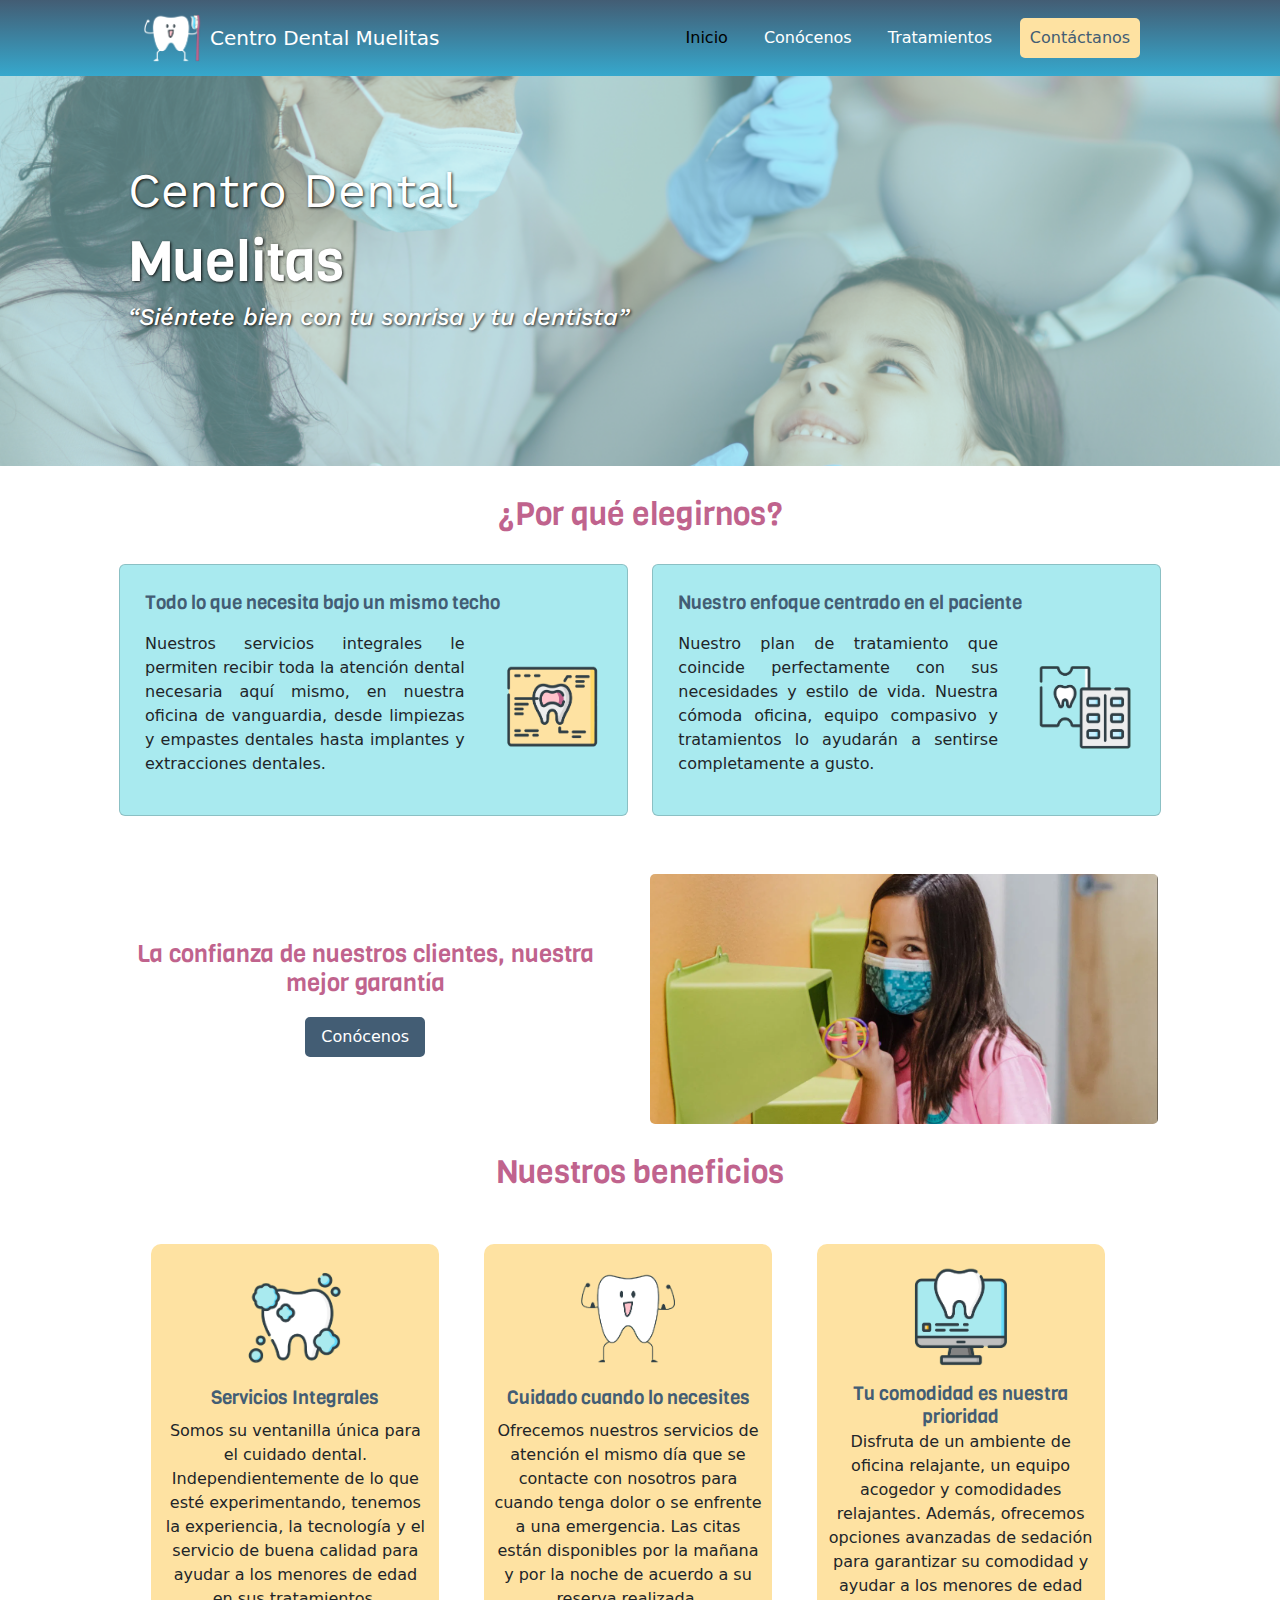
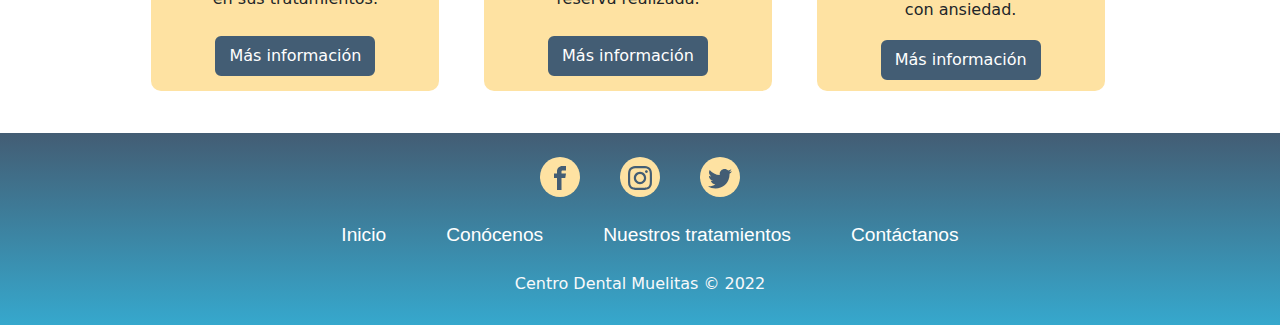
<file: index.html>
<!DOCTYPE html>
<html lang="en">
<head>
	<meta charset="UTF-8">
	<meta name="viewport" content="width=device-width, initial-scale=1.0">
	<title>Centro Dental Muelitas</title>
	<link rel="icon" href="img/index/favicon.png">
	<link href="https://cdn.jsdelivr.net/npm/bootstrap@5.1.3/dist/css/bootstrap.min.css" rel="stylesheet">
	<link rel="stylesheet" href="style.css">
</head>
<body>
	<!-- inicio SVG-->
	<svg aria-hidden="true" style="position: absolute; width: 0; height: 0; overflow: hidden;" version="1.1" xmlns="http://www.w3.org/2000/svg" xmlns:xlink="http://www.w3.org/1999/xlink">
	<defs>
	<symbol id="icon-menu" viewBox="0 0 20 20">
	<path d="M0 3h20v2h-20v-2zM0 9h20v2h-20v-2zM0 15h20v2h-20v-2z"></path>
	</symbol>
	<symbol id="icon-facebook1" viewBox="0 0 32 32">
	<path d="M19 6h5v-6h-5c-3.86 0-7 3.14-7 7v3h-4v6h4v16h6v-16h5l1-6h-6v-3c0-0.542 0.458-1 1-1z"></path>
	</symbol>
	<symbol id="icon-instagram" viewBox="0 0 32 32">
	<path d="M16 2.881c4.275 0 4.781 0.019 6.462 0.094 1.563 0.069 2.406 0.331 2.969 0.55 0.744 0.288 1.281 0.638 1.837 1.194 0.563 0.563 0.906 1.094 1.2 1.838 0.219 0.563 0.481 1.412 0.55 2.969 0.075 1.688 0.094 2.194 0.094 6.463s-0.019 4.781-0.094 6.463c-0.069 1.563-0.331 2.406-0.55 2.969-0.288 0.744-0.637 1.281-1.194 1.837-0.563 0.563-1.094 0.906-1.837 1.2-0.563 0.219-1.413 0.481-2.969 0.55-1.688 0.075-2.194 0.094-6.463 0.094s-4.781-0.019-6.463-0.094c-1.563-0.069-2.406-0.331-2.969-0.55-0.744-0.288-1.281-0.637-1.838-1.194-0.563-0.563-0.906-1.094-1.2-1.837-0.219-0.563-0.481-1.413-0.55-2.969-0.075-1.688-0.094-2.194-0.094-6.463s0.019-4.781 0.094-6.463c0.069-1.563 0.331-2.406 0.55-2.969 0.288-0.744 0.638-1.281 1.194-1.838 0.563-0.563 1.094-0.906 1.838-1.2 0.563-0.219 1.412-0.481 2.969-0.55 1.681-0.075 2.188-0.094 6.463-0.094zM16 0c-4.344 0-4.887 0.019-6.594 0.094-1.7 0.075-2.869 0.35-3.881 0.744-1.056 0.412-1.95 0.956-2.837 1.85-0.894 0.888-1.438 1.781-1.85 2.831-0.394 1.019-0.669 2.181-0.744 3.881-0.075 1.713-0.094 2.256-0.094 6.6s0.019 4.887 0.094 6.594c0.075 1.7 0.35 2.869 0.744 3.881 0.413 1.056 0.956 1.95 1.85 2.837 0.887 0.887 1.781 1.438 2.831 1.844 1.019 0.394 2.181 0.669 3.881 0.744 1.706 0.075 2.25 0.094 6.594 0.094s4.888-0.019 6.594-0.094c1.7-0.075 2.869-0.35 3.881-0.744 1.050-0.406 1.944-0.956 2.831-1.844s1.438-1.781 1.844-2.831c0.394-1.019 0.669-2.181 0.744-3.881 0.075-1.706 0.094-2.25 0.094-6.594s-0.019-4.887-0.094-6.594c-0.075-1.7-0.35-2.869-0.744-3.881-0.394-1.063-0.938-1.956-1.831-2.844-0.887-0.887-1.781-1.438-2.831-1.844-1.019-0.394-2.181-0.669-3.881-0.744-1.712-0.081-2.256-0.1-6.6-0.1v0z"></path>
	<path d="M16 7.781c-4.537 0-8.219 3.681-8.219 8.219s3.681 8.219 8.219 8.219 8.219-3.681 8.219-8.219c0-4.537-3.681-8.219-8.219-8.219zM16 21.331c-2.944 0-5.331-2.387-5.331-5.331s2.387-5.331 5.331-5.331c2.944 0 5.331 2.387 5.331 5.331s-2.387 5.331-5.331 5.331z"></path>
	<path d="M26.462 7.456c0 1.060-0.859 1.919-1.919 1.919s-1.919-0.859-1.919-1.919c0-1.060 0.859-1.919 1.919-1.919s1.919 0.859 1.919 1.919z"></path>
	</symbol>
	<symbol id="icon-twitter" viewBox="0 0 32 32">
	<path d="M32 7.075c-1.175 0.525-2.444 0.875-3.769 1.031 1.356-0.813 2.394-2.1 2.887-3.631-1.269 0.75-2.675 1.3-4.169 1.594-1.2-1.275-2.906-2.069-4.794-2.069-3.625 0-6.563 2.938-6.563 6.563 0 0.512 0.056 1.012 0.169 1.494-5.456-0.275-10.294-2.888-13.531-6.862-0.563 0.969-0.887 2.1-0.887 3.3 0 2.275 1.156 4.287 2.919 5.463-1.075-0.031-2.087-0.331-2.975-0.819 0 0.025 0 0.056 0 0.081 0 3.181 2.263 5.838 5.269 6.437-0.55 0.15-1.131 0.231-1.731 0.231-0.425 0-0.831-0.044-1.237-0.119 0.838 2.606 3.263 4.506 6.131 4.563-2.25 1.762-5.075 2.813-8.156 2.813-0.531 0-1.050-0.031-1.569-0.094 2.913 1.869 6.362 2.95 10.069 2.95 12.075 0 18.681-10.006 18.681-18.681 0-0.287-0.006-0.569-0.019-0.85 1.281-0.919 2.394-2.075 3.275-3.394z"></path>
	</symbol>
	</defs>
	</svg>
	<!-- fin SVG-->
	<div class="container-fluid px-0" id="contenedor">
		<header class="fixed-top">
			<nav class="navbar navbar-expand-lg">
			  <div class="container-fluid">
			  	<a class="navbar-brand d-flex align-items-center" href="index.html">
			      <img src="img/index/logo.png" alt="" class="d-inline-block align-text-top">
			      Centro Dental Muelitas
			    </a>
			    <button class="navbar-toggler" type="button" data-bs-toggle="collapse" data-bs-target="#navbarNavDropdown" aria-controls="navbarNavDropdown" aria-expanded="false" aria-label="Toggle navigation">
			      <svg class="icon icon-menu" id="svg-menu"><use xlink:href="#icon-menu"></use></svg>
			    </button>
			    <div class="collapse navbar-collapse" id="navbarNavDropdown">
			      <ul class="navbar-nav">
			        <li class="nav-item">
			          <a class="nav-link active" aria-current="page" href="index.html">Inicio</a>
			        </li>
			        <li class="nav-item">
			          <a class="nav-link" href="conocenos.html">Conócenos</a>
			        </li>
			        <li class="nav-item">
			          <a class="nav-link" href="tratamientos-index.html">Tratamientos</a>
			        </li>
			        <li class="nav-item">
			          <a class="nav-link" href="contacto.html" id="boton-contacto">Contáctanos</a>
			        </li>
			      </ul>
			    </div>
			  </div>
			</nav>
			
		</header>
		<div id="banner">
			<div id="banner-texto">
				<h4>Centro Dental</h4>
				<h1>Muelitas</h1>
				<h6>
					“Siéntete bien con tu sonrisa y tu dentista”
				</h6>
			</div>
		</div>
		<section id="titulo-primer-bloque">
			<h1>¿Por qué elegirnos?</h1>
		</section>
		<div class="row d-flex justify-content-center" id="primer-bloque-info">
		  <div class="col-sm-10 col-md-5">
		    <div class="card">
		      <div class="card-body">
		        <h5 class="card-title">Todo lo que necesita bajo un mismo techo</h5>
		        <div class="card-contenido">
		        	<p class="card-text">Nuestros servicios integrales le permiten recibir toda la atención dental necesaria aquí mismo, en nuestra oficina de vanguardia, desde limpiezas y empastes dentales hasta implantes y extracciones dentales.</p>
		        	<img src="img/index/card-1.png" alt="">
		        </div>
		        
		      </div>
		    </div>
		  </div>
		  <div class="col-sm-10 col-md-5">
		    <div class="card">
		      <div class="card-body">
		        <h5 class="card-title">Nuestro enfoque centrado en el paciente</h5>
		        <div class="card-contenido">
		        	<p class="card-text">Nuestro plan de tratamiento que coincide perfectamente con sus necesidades y estilo de vida. Nuestra cómoda oficina, equipo compasivo y tratamientos lo ayudarán a sentirse completamente a gusto.</p>
		        	<img src="img/index/card-2.png" alt="">
		        </div>
		        
		      </div>
		    </div>
		  </div>
		</div>

		<section id="sub-hero-section">
			<div id="sub-hero-container">
				<div id="sub-hero-info">
					<h4>La confianza de nuestros clientes, nuestra mejor garantía</h4>
					<a href="conocenos.html">
						<button type="button" class="btn btn-secondary" id="boton-conocenos">Conócenos</button>
					</a>
					
				</div>
				<img src="img/index/sub-hero.PNG" alt="">
			</div>
		</section>

		<section id="titulo-primer-bloque">
			<h1>Nuestros beneficios</h1>
		</section>		

		<div class="container">
			<div class="row col-sm-12 col-md-12 d-flex justify-content-center" style="margin-bottom: 20px; width: 100%" >
				<div class="card-segundo col-md-3 col-sm-5" >
					<div class="segundo-bloque-img">
						<img src="img/index/card-3.png" class="card-img-top" alt="">
					</div>
				  <div class="card-body-segundo">
					<h5 class="card-title">Servicios Integrales</h5>
					<p class="card-text-segundo">Somos su ventanilla única para el cuidado dental. Independientemente de lo que esté experimentando, tenemos la experiencia, la tecnología y el servicio de buena calidad para ayudar a los menores de edad en sus tratamientos.</p>
					<a href="tratamientos-index.html" class="btn btn-primary">Más información</a>
				  </div>
	
				</div>
				<div class="card-segundo col-md-3 col-sm-5">
					<div class="segundo-bloque-img">
						<img src="img/index/card-4.png" class="card-img-top" alt="">
					</div>
				  
				  <div class="card-body-segundo">
					<h5 class="card-title">Cuidado cuando lo necesites</h5>
					<p class="card-text-segundo">Ofrecemos nuestros servicios de atención el mismo día que se contacte con nosotros para cuando tenga dolor o se enfrente a una emergencia. Las citas están disponibles por la mañana y por la noche de acuerdo a su reserva realizada.</p>
					<a href="conocenos.html" class="btn btn-primary">Más información</a>
				  </div>
				</div>
				<div class="card-segundo col-md-3 col-sm-8" >
					<div class="segundo-bloque-img">
						<img src="img/index/card-5.png" class="card-img-top" alt="">
					</div>
				  
				  <div class="card-body-segundo">
					<h5 class="card-title">Tu comodidad es nuestra prioridad</h5>
					<p class="card-text-segundo">Disfruta de un ambiente de oficina relajante, un equipo acogedor y comodidades relajantes. Además, ofrecemos opciones avanzadas de sedación para garantizar su comodidad y ayudar a los menores de edad con ansiedad.</p>
					<a href="conocenos.html" class="btn btn-primary">Más información</a>
				  </div>
				</div>
			</div>
		</div>

		<footer class="container-fluid py-4 px-0">
			<div class="container">
				<div class="row text-center justify-content-center">
					<div class="col-12">
						<div id="redes-sociales">
							<div class="icono-red">
								<a href="https://www.facebook.com/" target="_blank">
									<svg class="icon icon-facebook1"><use xlink:href="#icon-facebook1"></use></svg>
								</a>
							</div>
							<div class="icono-red">
								<a href="https://www.instagram.com/" target="_blank">
									<svg class="icon icon-instagram"><use xlink:href="#icon-instagram"></use></svg>
								</a>
							</div>
							<div class="icono-red">
								<a href="https://twitter.com/home" target="_blank">
									<svg class="icon icon-twitter"><use xlink:href="#icon-twitter"></use></svg>
								</a>
								
							</div>
						</div>
					</div>
					<div class="col-12">
						<ul class="nav justify-content-center my-3">
							<li class="nav-item list-inline-item">
							  <a class="nav-link" href="index.html" >Inicio</a>
							</li>
							<li class="nav-item list-inline-item">
							  <a class="nav-link" href="conocenos.html">Conócenos</a>
							</li>
							<li class="nav-item list-inline-item">
							  <a class="nav-link" href="tratamientos-index.html">Nuestros tratamientos</a>
							</li>
							<li class="nav-item list-inline-item">
							  <a class="nav-link" href="contacto.html">Contáctanos</a>
							</li>
						</ul>
					</div>
					<div class="col-12">
						<h6 class="text-light">Centro Dental Muelitas © 2022</h6>
					</div>
				</div>
			</div>
		</footer>

	</div>
	
	<script src="https://cdn.jsdelivr.net/npm/bootstrap@5.1.3/dist/js/bootstrap.bundle.min.js"></script>
</body>
</html>
</file>
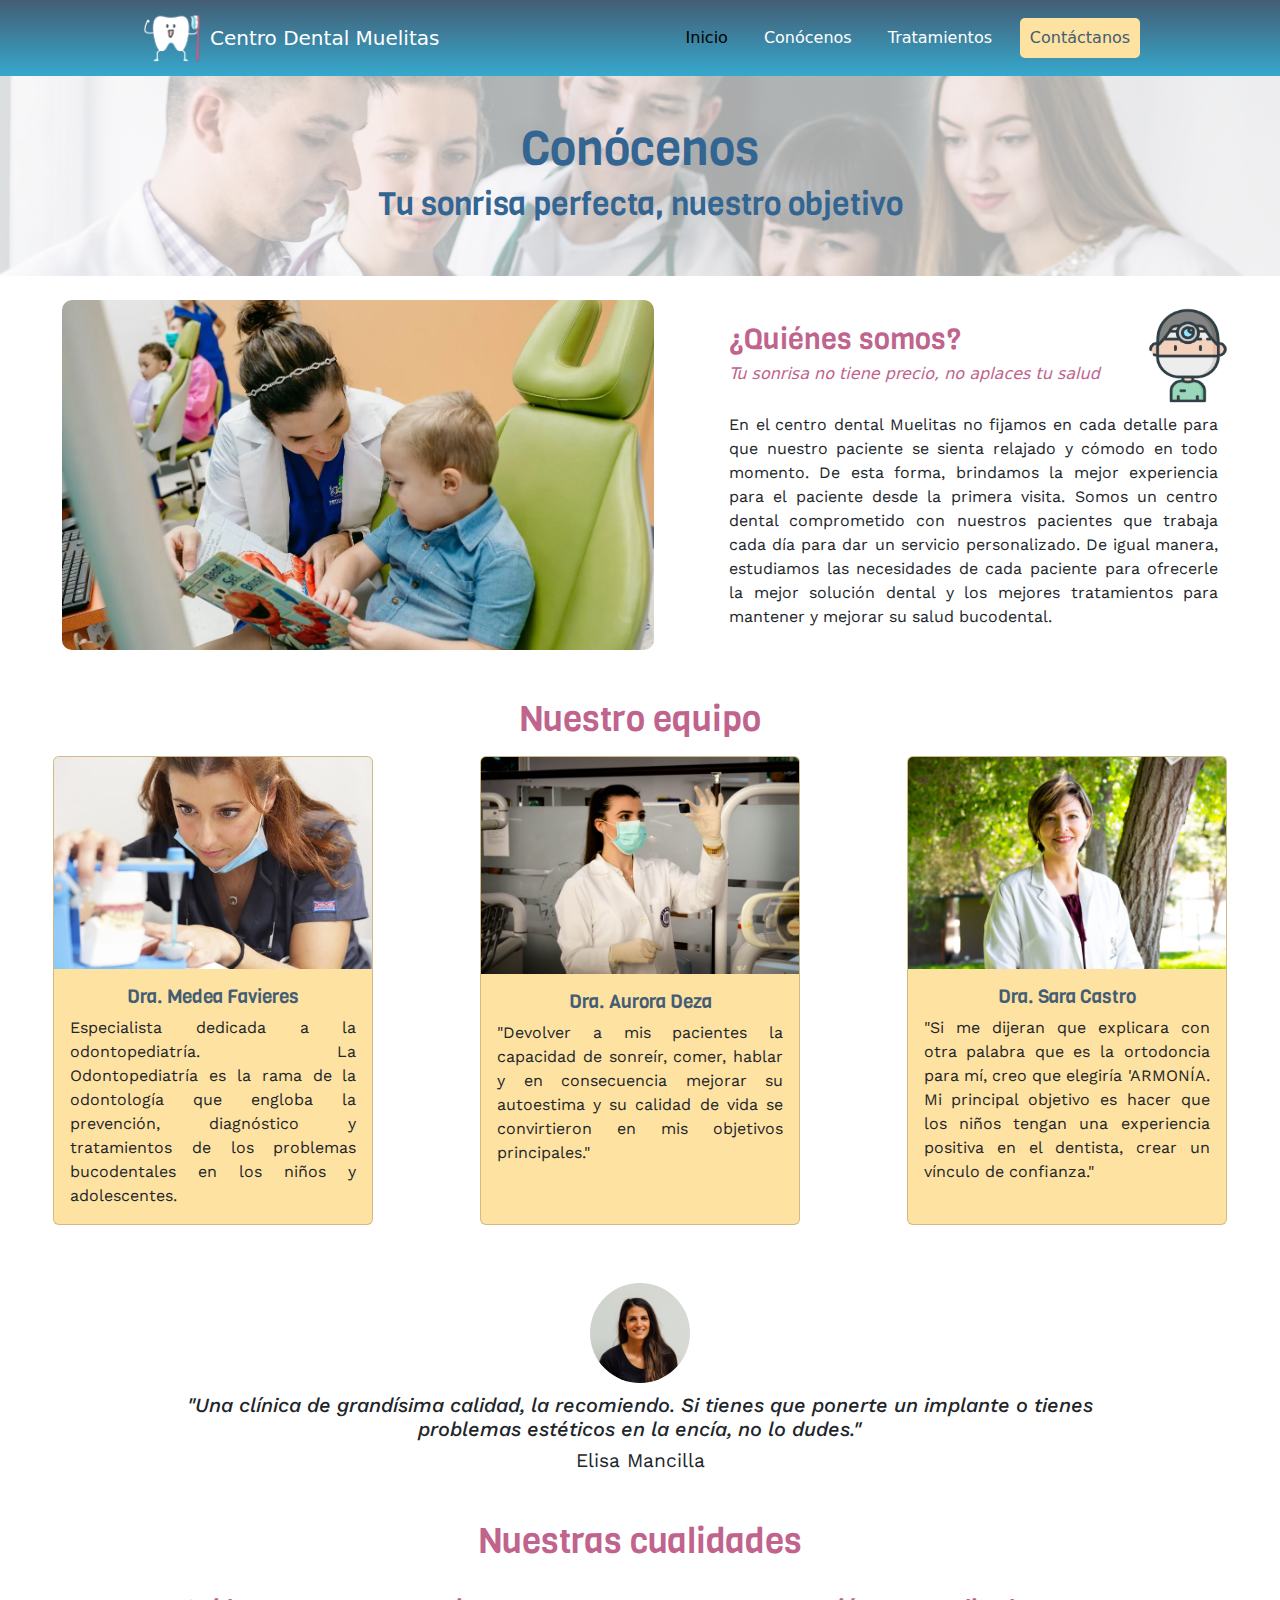
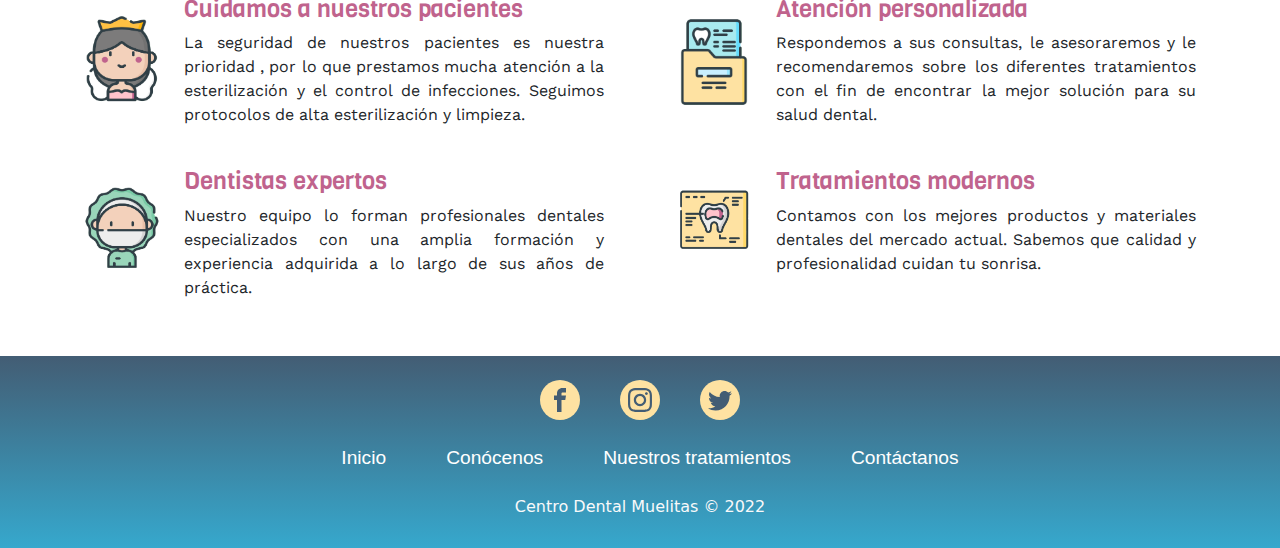
<file: conocenos.html>
<!DOCTYPE html>
<html lang="en">
<head>
	<meta charset="UTF-8">
	<meta name="viewport" content="width=device-width, initial-scale=1.0">
	<title>Conócenos</title>
	<link rel="icon" href="img/index/favicon.png">
	<link href="https://cdn.jsdelivr.net/npm/bootstrap@5.1.3/dist/css/bootstrap.min.css" rel="stylesheet">
	<link rel="stylesheet" href="conocenos.css">
</head>
<body>
	<!-- inicio SVG-->
	<svg aria-hidden="true" style="position: absolute; width: 0; height: 0; overflow: hidden;" version="1.1" xmlns="http://www.w3.org/2000/svg" xmlns:xlink="http://www.w3.org/1999/xlink">
	<defs>
	<symbol id="icon-menu" viewBox="0 0 20 20">
	<path d="M0 3h20v2h-20v-2zM0 9h20v2h-20v-2zM0 15h20v2h-20v-2z"></path>
	</symbol>
	<symbol id="icon-facebook1" viewBox="0 0 32 32">
	<path d="M19 6h5v-6h-5c-3.86 0-7 3.14-7 7v3h-4v6h4v16h6v-16h5l1-6h-6v-3c0-0.542 0.458-1 1-1z"></path>
	</symbol>
	<symbol id="icon-instagram" viewBox="0 0 32 32">
	<path d="M16 2.881c4.275 0 4.781 0.019 6.462 0.094 1.563 0.069 2.406 0.331 2.969 0.55 0.744 0.288 1.281 0.638 1.837 1.194 0.563 0.563 0.906 1.094 1.2 1.838 0.219 0.563 0.481 1.412 0.55 2.969 0.075 1.688 0.094 2.194 0.094 6.463s-0.019 4.781-0.094 6.463c-0.069 1.563-0.331 2.406-0.55 2.969-0.288 0.744-0.637 1.281-1.194 1.837-0.563 0.563-1.094 0.906-1.837 1.2-0.563 0.219-1.413 0.481-2.969 0.55-1.688 0.075-2.194 0.094-6.463 0.094s-4.781-0.019-6.463-0.094c-1.563-0.069-2.406-0.331-2.969-0.55-0.744-0.288-1.281-0.637-1.838-1.194-0.563-0.563-0.906-1.094-1.2-1.837-0.219-0.563-0.481-1.413-0.55-2.969-0.075-1.688-0.094-2.194-0.094-6.463s0.019-4.781 0.094-6.463c0.069-1.563 0.331-2.406 0.55-2.969 0.288-0.744 0.638-1.281 1.194-1.838 0.563-0.563 1.094-0.906 1.838-1.2 0.563-0.219 1.412-0.481 2.969-0.55 1.681-0.075 2.188-0.094 6.463-0.094zM16 0c-4.344 0-4.887 0.019-6.594 0.094-1.7 0.075-2.869 0.35-3.881 0.744-1.056 0.412-1.95 0.956-2.837 1.85-0.894 0.888-1.438 1.781-1.85 2.831-0.394 1.019-0.669 2.181-0.744 3.881-0.075 1.713-0.094 2.256-0.094 6.6s0.019 4.887 0.094 6.594c0.075 1.7 0.35 2.869 0.744 3.881 0.413 1.056 0.956 1.95 1.85 2.837 0.887 0.887 1.781 1.438 2.831 1.844 1.019 0.394 2.181 0.669 3.881 0.744 1.706 0.075 2.25 0.094 6.594 0.094s4.888-0.019 6.594-0.094c1.7-0.075 2.869-0.35 3.881-0.744 1.050-0.406 1.944-0.956 2.831-1.844s1.438-1.781 1.844-2.831c0.394-1.019 0.669-2.181 0.744-3.881 0.075-1.706 0.094-2.25 0.094-6.594s-0.019-4.887-0.094-6.594c-0.075-1.7-0.35-2.869-0.744-3.881-0.394-1.063-0.938-1.956-1.831-2.844-0.887-0.887-1.781-1.438-2.831-1.844-1.019-0.394-2.181-0.669-3.881-0.744-1.712-0.081-2.256-0.1-6.6-0.1v0z"></path>
	<path d="M16 7.781c-4.537 0-8.219 3.681-8.219 8.219s3.681 8.219 8.219 8.219 8.219-3.681 8.219-8.219c0-4.537-3.681-8.219-8.219-8.219zM16 21.331c-2.944 0-5.331-2.387-5.331-5.331s2.387-5.331 5.331-5.331c2.944 0 5.331 2.387 5.331 5.331s-2.387 5.331-5.331 5.331z"></path>
	<path d="M26.462 7.456c0 1.060-0.859 1.919-1.919 1.919s-1.919-0.859-1.919-1.919c0-1.060 0.859-1.919 1.919-1.919s1.919 0.859 1.919 1.919z"></path>
	</symbol>
	<symbol id="icon-twitter" viewBox="0 0 32 32">
	<path d="M32 7.075c-1.175 0.525-2.444 0.875-3.769 1.031 1.356-0.813 2.394-2.1 2.887-3.631-1.269 0.75-2.675 1.3-4.169 1.594-1.2-1.275-2.906-2.069-4.794-2.069-3.625 0-6.563 2.938-6.563 6.563 0 0.512 0.056 1.012 0.169 1.494-5.456-0.275-10.294-2.888-13.531-6.862-0.563 0.969-0.887 2.1-0.887 3.3 0 2.275 1.156 4.287 2.919 5.463-1.075-0.031-2.087-0.331-2.975-0.819 0 0.025 0 0.056 0 0.081 0 3.181 2.263 5.838 5.269 6.437-0.55 0.15-1.131 0.231-1.731 0.231-0.425 0-0.831-0.044-1.237-0.119 0.838 2.606 3.263 4.506 6.131 4.563-2.25 1.762-5.075 2.813-8.156 2.813-0.531 0-1.050-0.031-1.569-0.094 2.913 1.869 6.362 2.95 10.069 2.95 12.075 0 18.681-10.006 18.681-18.681 0-0.287-0.006-0.569-0.019-0.85 1.281-0.919 2.394-2.075 3.275-3.394z"></path>
	</symbol>
	</defs>
	</svg>
	<!-- fin SVG-->
	<div class="container-fluid px-0" id="contenedor">
		<header class="fixed-top">
			<nav class="navbar navbar-expand-lg ">
			  <div class="container-fluid">
			  	<a class="navbar-brand d-flex align-items-center" href="index.html">
			      <img src="img/index/logo.png" alt="" class="d-inline-block align-text-top">
			      Centro Dental Muelitas
			    </a>
			    <button class="navbar-toggler" type="button" data-bs-toggle="collapse" data-bs-target="#navbarNavDropdown" aria-controls="navbarNavDropdown" aria-expanded="false" aria-label="Toggle navigation">
			      <svg class="icon icon-menu" id="svg-menu"><use xlink:href="#icon-menu"></use></svg>
			    </button>
			    <div class="collapse navbar-collapse" id="navbarNavDropdown">
			      <ul class="navbar-nav">
			        <li class="nav-item">
			          <a class="nav-link active" aria-current="page" href="index.html">Inicio</a>
			        </li>
			        <li class="nav-item">
			          <a class="nav-link" href="conocenos.html">Conócenos</a>
			        </li>
			        <li class="nav-item">
			          <a class="nav-link" href="tratamientos-index.html">Tratamientos</a>
			        </li>
			        <li class="nav-item">
			          <a class="nav-link" href="contacto.html" id="boton-contacto">Contáctanos</a>
			        </li>
			      </ul>
			    </div>
			  </div>
			</nav>
		</header>

		<div class="container-fluid">
			<!-- banner-->
			<div class="row" id="banner">
				<div class="col " id="banner-conocenos">
					<div class="col-12" id="texto-banner">
						<h1>Conócenos</h1>
						<h4>Tu sonrisa perfecta, nuestro objetivo</h4>
					</div>
				</div>
			</div>
			<!-- fin banner-->
			<!-- 1er bloque-->

			<div class="row py-4 px-4 justify-content-around" id="conocenos-seccion">
				<div class="col-sm-12 col-md-6 col-lg-6 col-6" id="conocenos-img">
					<img src="img/conocenos/info-img.PNG" alt="">
				</div>
				<div class="col-sm-12 col-md-6 col-lg-5 col-5" id="info-conocenos">
					<div class="row my-2" id="encabezado-conocenos">
						<div class="col-sm-10 col-8 " id="conocenos-titulo">
							<h4>¿Quiénes somos?</h4>
							<h6>Tu sonrisa no tiene precio, no aplaces tu salud</h6>
						</div>
						<div class="col-sm-2 col-4" id="conocenos-icon">
							<img src="img/conocenos/info-icon.png" alt="">
						</div>
					</div>
					<div class="row">
						<div class="col-12" id="conocenos-txt">
							<p>
								En el centro dental Muelitas no fijamos en cada detalle para que nuestro paciente se sienta relajado y cómodo en todo momento. De esta forma, brindamos la mejor experiencia para el paciente desde la primera visita.
								Somos un centro dental comprometido con nuestros pacientes que trabaja cada día para dar un servicio personalizado.
								De igual manera, estudiamos las necesidades de cada paciente para ofrecerle la mejor solución dental y los mejores tratamientos para mantener y mejorar su salud bucodental.
							</p>
						</div>
					</div>
				</div>
			</div>
			<!-- fin 1er bloque-->
			
			<!-- titulo-divisor-->
			<div class="row pt-4" id="titulo-row">
				<div class="col-12 d-flex justify-content-center" id="titulo-divisor">
					<h1>Nuestro equipo</h1>
				</div>
			</div>
			<!-- fin titulo-divisor-->
			<!-- staff-->
			<div class="row py-2 justify-content-center">
				<div class="col-sm-6 col-md-4 d-flex justify-content-center text-center mb-4">
					<div class="card" style="width: 20rem;">
					  <img src="img/conocenos/dentist-1.jpg" class="card-img-top" alt="...">
					  <div class="card-body">
					  	<h5>Dra. Medea Favieres</h5>
					    <p class="card-text">Especialista dedicada a la odontopediatría.
					    La Odontopediatría es la rama de la odontología que engloba la prevención, diagnóstico y tratamientos de los problemas bucodentales en los niños y adolescentes.</p>
					  </div>
					</div>
				</div>
				<div class="col-sm-6 col-md-4 d-flex justify-content-center text-center mb-4">
					<div class="card" style="width: 20rem;">
					  <img src="img/conocenos/dentist-2.jpg" class="card-img-top" alt="...">
					  <div class="card-body">
					  	<h5>Dra. Aurora Deza</h5>
					    <p class="card-text">"Devolver a mis pacientes la capacidad de sonreír, comer, hablar y en consecuencia mejorar su autoestima y su calidad de vida se convirtieron en mis objetivos principales."</p>
					  </div>
					</div>
				</div>
				<div class="col-sm-6 col-md-4 d-flex justify-content-center text-center mb-4">
					<div class="card" style="width: 20rem;">
					  <img src="img/conocenos/dentist-3.jpg" class="card-img-top" alt="...">
					  <div class="card-body">
					  	<h5>Dra. Sara Castro</h5>
					    <p class="card-text">"Si me dijeran que explicara con otra palabra que es la ortodoncia para mí, creo que elegiría 'ARMONÍA. Mi principal objetivo es hacer que los niños tengan una experiencia positiva en el dentista, crear un vínculo de confianza."</p>
					  </div>
					</div>
				</div>
			</div>
			<!-- fin staff-->
			<!-- testimonio-->
			<div class="row py-3">
				<div class="col-12 d-flex flex-column justify-content-center align-items-center text-center" id="testimonio">
					<img src="img/conocenos/testimonio.jpg" alt="">
					<h5>
						"Una clínica de grandísima calidad, la recomiendo. Si tienes que ponerte un implante o tienes problemas estéticos en la encía, no lo dudes."
					</h5>
					<h6>Elisa Mancilla</h6>
				</div>
			</div>
			<!-- fin testimonio-->

			<!-- titulo-divisor-->
			<div class="row pt-4">
				<div class="col-12 d-flex justify-content-center" id="titulo-divisor">
					<h1>Nuestras cualidades</h1>
				</div>
			</div>
			<!-- fin titulo-divisor-->
			<div class="row px-5 pt-4" id="cuarta-subseccion">
				<div class="col-sm-12 col-md-6 pb-3">
					<div class="row justify-content-center">
						<div class="col-2" id="icon-subseccion">
							<img src="img/conocenos/icon-1.png" alt="">
						</div>
						<div class="col-9" id="subseccion-info">
							<h4>Cuidamos a nuestros pacientes</h4>
							<p>
								La seguridad de nuestros pacientes es nuestra prioridad , por lo que prestamos mucha atención a la esterilización y el control de infecciones. Seguimos protocolos de alta esterilización y limpieza. 
							</p>
						</div>
					</div>
					
				</div>
				<div class="col-sm-12 col-md-6 pb-3">
					<div class="row justify-content-center">
						<div class="col-2" id="icon-subseccion">
							<img src="img/conocenos/icon-2.png" alt="">
						</div>
						<div class="col-9" id="subseccion-info">
							<h4>Atención personalizada</h4>
							<p>
								Respondemos a sus consultas, le asesoraremos y le recomendaremos sobre los diferentes tratamientos con el fin de encontrar la mejor solución para su salud dental.
							</p>
						</div>
					</div>
					
				</div>
			</div>
			<div class="row px-5 pt-2 pb-4" id="cuarta-subseccion">
				<div class="col-sm-12 col-md-6 pb-3">
					<div class="row justify-content-center">
						<div class="col-2" id="icon-subseccion">
							<img src="img/conocenos/icon-3.png" alt="">
						</div>
						<div class="col-9" id="subseccion-info">
							<h4>Dentistas expertos</h4>
							<p>
								Nuestro equipo lo forman profesionales dentales especializados con una amplia formación y experiencia adquirida a lo largo de sus años de práctica. 
							</p>
						</div>
					</div>
					
				</div>
				<div class="col-sm-12 col-md-6 pb-3">
					<div class="row justify-content-center">
						<div class="col-2" id="icon-subseccion">
							<img src="img/conocenos/icon-4.png" alt="">
						</div>
						<div class="col-9" id="subseccion-info">
							<h4>Tratamientos modernos</h4>
							<p>
								Contamos con los mejores productos y materiales dentales del mercado actual. Sabemos que calidad y profesionalidad cuidan tu sonrisa.
							</p>
						</div>
					</div>
					
				</div>
			</div>
		</div>
		

		<footer class="container-fluid py-4 px-0">
			<div class="container">
				<div class="row text-center justify-content-center">
					<div class="col-12">
						<div id="redes-sociales">
							<div class="icono-red">
								<a href="https://www.facebook.com/" target="_blank">
									<svg class="icon icon-facebook1"><use xlink:href="#icon-facebook1"></use></svg>
								</a>
							</div>
							<div class="icono-red">
								<a href="https://www.instagram.com/" target="_blank">
									<svg class="icon icon-instagram"><use xlink:href="#icon-instagram"></use></svg>
								</a>
							</div>
							<div class="icono-red">
								<a href="https://twitter.com/home" target="_blank">
									<svg class="icon icon-twitter"><use xlink:href="#icon-twitter"></use></svg>
								</a>
								
							</div>
						</div>
					</div>
					<div class="col-12">
						<ul class="nav justify-content-center my-3">
							<li class="nav-item list-inline-item">
							  <a class="nav-link" href="index.html">Inicio</a>
							</li>
							<li class="nav-item list-inline-item">
							  <a class="nav-link" href="conocenos.html">Conócenos</a>
							</li>
							<li class="nav-item list-inline-item">
							  <a class="nav-link" href="tratamientos-index.html">Nuestros tratamientos</a>
							</li>
							<li class="nav-item list-inline-item">
							  <a class="nav-link" href="contacto.html">Contáctanos</a>
							</li>
						</ul>
					</div>
					<div class="col-12">
						<h6 class="text-light">Centro Dental Muelitas © 2022</h6>
					</div>
				</div>
			</div>
		</footer>

	</div>
	
	<script src="https://cdn.jsdelivr.net/npm/bootstrap@5.1.3/dist/js/bootstrap.bundle.min.js"></script>
</body>
</html>
</file>
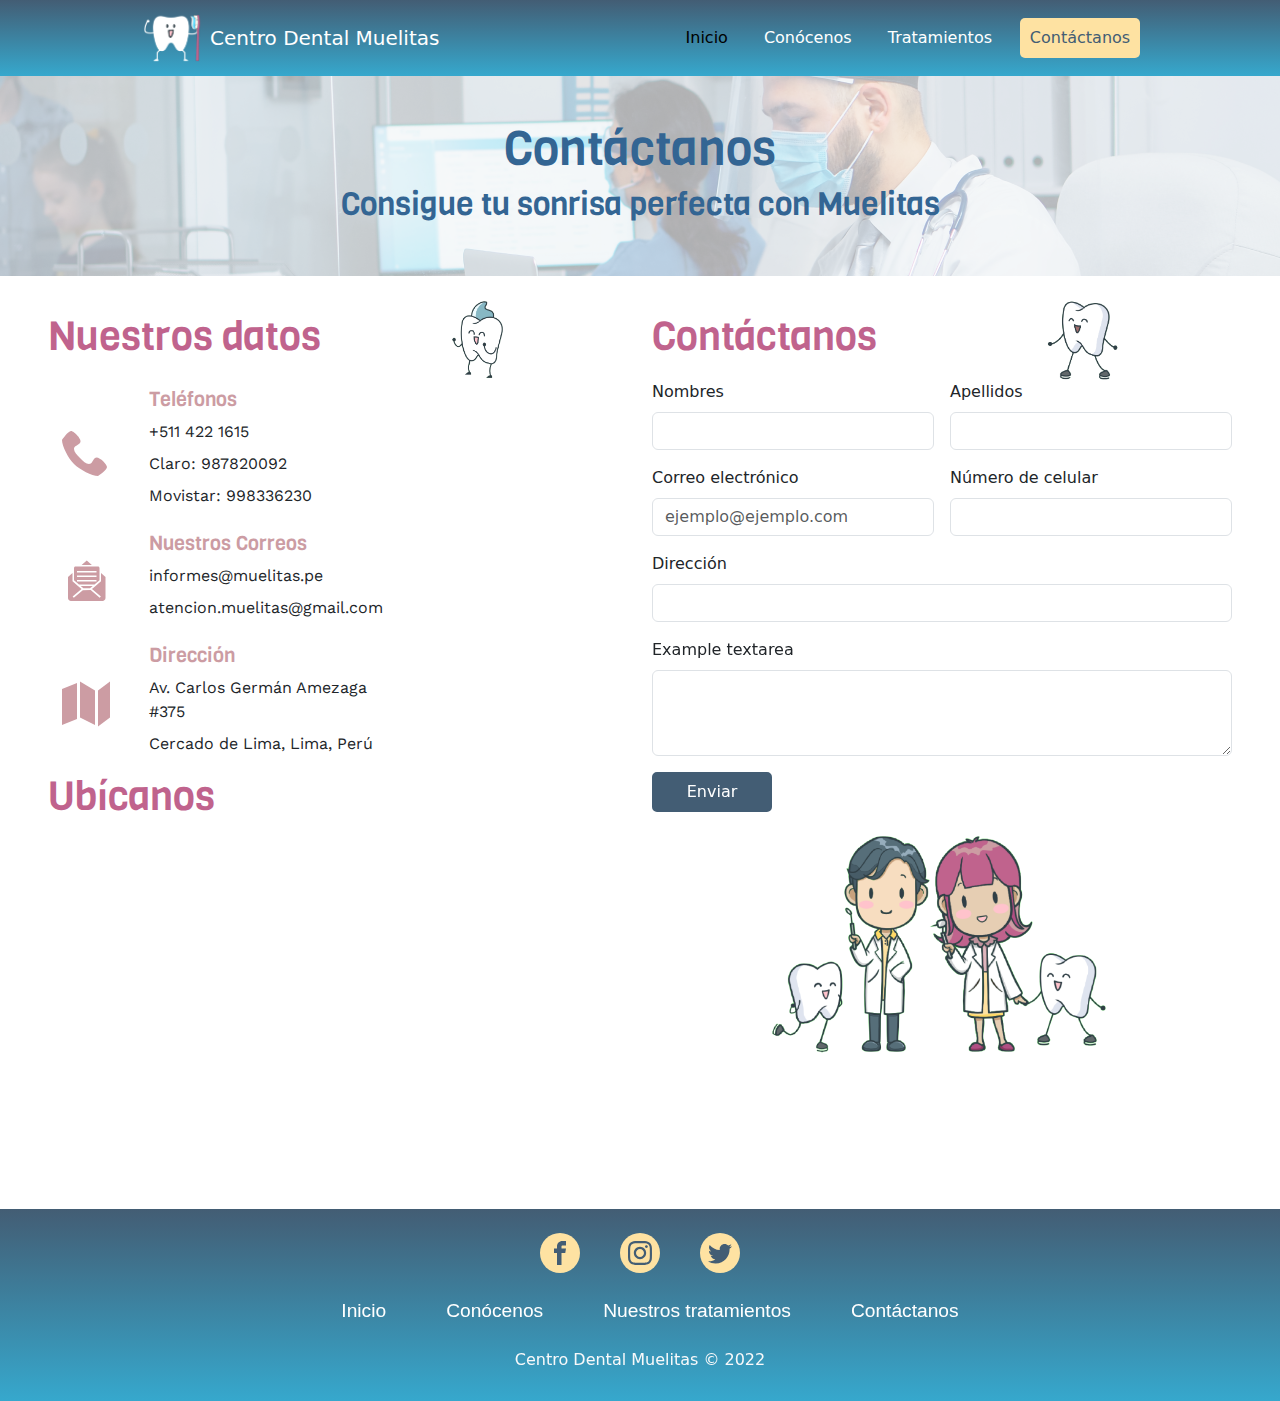
<file: contacto.html>
<!DOCTYPE html>
<html lang="en">
<head>
	<meta charset="UTF-8">
	<meta name="viewport" content="width=device-width, initial-scale=1.0">
	<title>Contáctanos</title>
	<link rel="icon" href="img/index/favicon.png">
	<link href="https://cdn.jsdelivr.net/npm/bootstrap@5.1.3/dist/css/bootstrap.min.css" rel="stylesheet">
	<link rel="stylesheet" href="contacto.css">
</head>
<body>
	<!-- inicio SVG-->
	<svg aria-hidden="true" style="position: absolute; width: 0; height: 0; overflow: hidden;" version="1.1" xmlns="http://www.w3.org/2000/svg" xmlns:xlink="http://www.w3.org/1999/xlink">
	<defs>
	<symbol id="icon-menu" viewBox="0 0 20 20">
	<path d="M0 3h20v2h-20v-2zM0 9h20v2h-20v-2zM0 15h20v2h-20v-2z"></path>
	</symbol>
	<symbol id="icon-facebook1" viewBox="0 0 32 32">
	<path d="M19 6h5v-6h-5c-3.86 0-7 3.14-7 7v3h-4v6h4v16h6v-16h5l1-6h-6v-3c0-0.542 0.458-1 1-1z"></path>
	</symbol>
	<symbol id="icon-instagram" viewBox="0 0 32 32">
	<path d="M16 2.881c4.275 0 4.781 0.019 6.462 0.094 1.563 0.069 2.406 0.331 2.969 0.55 0.744 0.288 1.281 0.638 1.837 1.194 0.563 0.563 0.906 1.094 1.2 1.838 0.219 0.563 0.481 1.412 0.55 2.969 0.075 1.688 0.094 2.194 0.094 6.463s-0.019 4.781-0.094 6.463c-0.069 1.563-0.331 2.406-0.55 2.969-0.288 0.744-0.637 1.281-1.194 1.837-0.563 0.563-1.094 0.906-1.837 1.2-0.563 0.219-1.413 0.481-2.969 0.55-1.688 0.075-2.194 0.094-6.463 0.094s-4.781-0.019-6.463-0.094c-1.563-0.069-2.406-0.331-2.969-0.55-0.744-0.288-1.281-0.637-1.838-1.194-0.563-0.563-0.906-1.094-1.2-1.837-0.219-0.563-0.481-1.413-0.55-2.969-0.075-1.688-0.094-2.194-0.094-6.463s0.019-4.781 0.094-6.463c0.069-1.563 0.331-2.406 0.55-2.969 0.288-0.744 0.638-1.281 1.194-1.838 0.563-0.563 1.094-0.906 1.838-1.2 0.563-0.219 1.412-0.481 2.969-0.55 1.681-0.075 2.188-0.094 6.463-0.094zM16 0c-4.344 0-4.887 0.019-6.594 0.094-1.7 0.075-2.869 0.35-3.881 0.744-1.056 0.412-1.95 0.956-2.837 1.85-0.894 0.888-1.438 1.781-1.85 2.831-0.394 1.019-0.669 2.181-0.744 3.881-0.075 1.713-0.094 2.256-0.094 6.6s0.019 4.887 0.094 6.594c0.075 1.7 0.35 2.869 0.744 3.881 0.413 1.056 0.956 1.95 1.85 2.837 0.887 0.887 1.781 1.438 2.831 1.844 1.019 0.394 2.181 0.669 3.881 0.744 1.706 0.075 2.25 0.094 6.594 0.094s4.888-0.019 6.594-0.094c1.7-0.075 2.869-0.35 3.881-0.744 1.050-0.406 1.944-0.956 2.831-1.844s1.438-1.781 1.844-2.831c0.394-1.019 0.669-2.181 0.744-3.881 0.075-1.706 0.094-2.25 0.094-6.594s-0.019-4.887-0.094-6.594c-0.075-1.7-0.35-2.869-0.744-3.881-0.394-1.063-0.938-1.956-1.831-2.844-0.887-0.887-1.781-1.438-2.831-1.844-1.019-0.394-2.181-0.669-3.881-0.744-1.712-0.081-2.256-0.1-6.6-0.1v0z"></path>
	<path d="M16 7.781c-4.537 0-8.219 3.681-8.219 8.219s3.681 8.219 8.219 8.219 8.219-3.681 8.219-8.219c0-4.537-3.681-8.219-8.219-8.219zM16 21.331c-2.944 0-5.331-2.387-5.331-5.331s2.387-5.331 5.331-5.331c2.944 0 5.331 2.387 5.331 5.331s-2.387 5.331-5.331 5.331z"></path>
	<path d="M26.462 7.456c0 1.060-0.859 1.919-1.919 1.919s-1.919-0.859-1.919-1.919c0-1.060 0.859-1.919 1.919-1.919s1.919 0.859 1.919 1.919z"></path>
	</symbol>
	<symbol id="icon-twitter" viewBox="0 0 32 32">
	<path d="M32 7.075c-1.175 0.525-2.444 0.875-3.769 1.031 1.356-0.813 2.394-2.1 2.887-3.631-1.269 0.75-2.675 1.3-4.169 1.594-1.2-1.275-2.906-2.069-4.794-2.069-3.625 0-6.563 2.938-6.563 6.563 0 0.512 0.056 1.012 0.169 1.494-5.456-0.275-10.294-2.888-13.531-6.862-0.563 0.969-0.887 2.1-0.887 3.3 0 2.275 1.156 4.287 2.919 5.463-1.075-0.031-2.087-0.331-2.975-0.819 0 0.025 0 0.056 0 0.081 0 3.181 2.263 5.838 5.269 6.437-0.55 0.15-1.131 0.231-1.731 0.231-0.425 0-0.831-0.044-1.237-0.119 0.838 2.606 3.263 4.506 6.131 4.563-2.25 1.762-5.075 2.813-8.156 2.813-0.531 0-1.050-0.031-1.569-0.094 2.913 1.869 6.362 2.95 10.069 2.95 12.075 0 18.681-10.006 18.681-18.681 0-0.287-0.006-0.569-0.019-0.85 1.281-0.919 2.394-2.075 3.275-3.394z"></path>
	</symbol>
	</defs>
	</svg>
	<!-- contacto SVG-->
	<svg aria-hidden="true" style="position: absolute; width: 0; height: 0; overflow: hidden;" version="1.1" xmlns="http://www.w3.org/2000/svg" xmlns:xlink="http://www.w3.org/1999/xlink">
	<defs>
	<symbol id="icon-mail-envelope-open" viewBox="0 0 32 32">
	<path d="M11.293 19l-3.293-2.8v-8.198c0-0.558 0.448-1.002 1-1.002h15c0.545 0 1 0.449 1 1.002v8.198l-3.333 2.8h-10.374zM12.469 20l1.783 1.516h4.42l1.805-1.516h-8.007zM22.185 20.127l-2.185 1.873 5.923 5.077-0.808 0.808-5.996-5.139-5.223 0.023-0.021-0.018-5.99 5.135-0.808-0.808 5.923-5.077-2.185-1.873-3.815-3.227v-5.54l-3 2.64v14.006c0 1.101 0.89 1.994 2.004 1.994h20.993c1.107 0 2.004-0.895 2.004-1.994v-14.006l-3-2.64v5.54l-3.815 3.227zM19.909 6l-3.409-3-3.409 3h6.818zM10 10v1h13v-1h-13zM10 13v1h13v-1h-13zM10 16v1h13v-1h-13z"></path>
	</symbol>
	<symbol id="icon-phone" viewBox="0 0 32 32">
	<path d="M22 20c-2 2-2 4-4 4s-4-2-6-4-4-4-4-6 2-2 4-4-4-8-6-8-6 6-6 6c0 4 4.109 12.109 8 16s12 8 16 8c0 0 6-4 6-6s-6-8-8-6z"></path>
	</symbol>
	<symbol id="icon-map" viewBox="0 0 32 32">
	<path d="M0 6l10-4v24l-10 4z"></path>
	<path d="M12 1l10 6v23l-10-5z"></path>
	<path d="M24 7l8-6v24l-8 6z"></path>
	</symbol>
	</defs>
	</svg>
	<!-- fin SVG-->
	<div class="container-fluid px-0" id="contenedor">
		<header class="fixed-top">
			<nav class="navbar navbar-expand-lg ">
			  <div class="container-fluid">
			  	<a class="navbar-brand d-flex align-items-center" href="index.html">
			      <img src="img/index/logo.png" alt="" class="d-inline-block align-text-top">
			      Centro Dental Muelitas
			    </a>
			    <button class="navbar-toggler" type="button" data-bs-toggle="collapse" data-bs-target="#navbarNavDropdown" aria-controls="navbarNavDropdown" aria-expanded="false" aria-label="Toggle navigation">
			      <svg class="icon icon-menu" id="svg-menu"><use xlink:href="#icon-menu"></use></svg>
			    </button>
			    <div class="collapse navbar-collapse" id="navbarNavDropdown">
			      <ul class="navbar-nav">
			        <li class="nav-item">
			          <a class="nav-link active" aria-current="page" href="index.html">Inicio</a>
			        </li>
			        <li class="nav-item">
			          <a class="nav-link" href="conocenos.html">Conócenos</a>
			        </li>
			        <li class="nav-item">
			          <a class="nav-link" href="tratamientos-index.html">Tratamientos</a>
			        </li>
			        <li class="nav-item">
			          <a class="nav-link" href="contacto.html" id="boton-contacto">Contáctanos</a>
			        </li>
			      </ul>
			    </div>
			  </div>
			</nav>
		</header>

		<!-- banner-->
		<div class="row mx-auto" id="banner">
			<div class="col-lg-12 " id="banner-conocenos">
				<div class="col-12" id="texto-banner">
					<h1>Contáctanos</h1>
					<h4>Consigue tu sonrisa perfecta con Muelitas</h4>
				</div>
			</div>
		</div>
		<!-- fin banner-->

		<div class="container-fluid px-5">
			<div class="row py-4" id="contenido-datos">
				<div class="col-sm-12 col-md-6 col-6" id="bloque-datos">
					<div class="row" id="titulo-seccion">
						<div class="col-8 d-flex align-items-center">
							<h1>Nuestros datos</h1>
						</div>
						<div class="col-4" id="titulo-icon">
							<img src="img/contacto/titulo-icon.png" alt="">
						</div>
					</div>
					<div class="row py-2" id="fila-datos">
						<div class="col-sm-2 col-2 d-flex justify-content-center align-items-center">
							<svg class="icon-datos icon-phone"><use xlink:href="#icon-phone"></use></svg>
						</div>
						<div class="col-sm-5 col-10" id="datos-info">
							<h5>Teléfonos</h5>
							<p>+511 422 1615</p>
							<p>Claro: 987820092</p>
							<p>Movistar: 998336230</p>
						</div>
					</div>
					<div class="row py-2" id="fila-datos">
						<div class="col-sm-2 col-2 d-flex justify-content-center align-items-center">
							<svg class="icon-datos icon-mail-envelope-open"><use xlink:href="#icon-mail-envelope-open"></use></svg>
						</div>
						<div class="col-sm-5 col-10" id="datos-info">
							<h5>Nuestros Correos</h5>
							<p>informes@muelitas.pe</p>
							<p>atencion.muelitas@gmail.com</p>
						</div>
					</div>
					<div class="row py-2" id="fila-datos">
						<div class="col-sm-2 col-2 d-flex justify-content-center align-items-center">
							<svg class="icon-datos icon-map"><use xlink:href="#icon-map"></use></svg>
						</div>
						<div class="col-sm-5 col-10" id="datos-info">
							<h5>Dirección</h5>
							<p>Av. Carlos Germán Amezaga #375</p>
							<p>Cercado de Lima, Lima, Perú</p>
						</div>
					</div>
					<div class="row" id="titulo-seccion">
						<div class="col-12">
							<h1>Ubícanos</h1>
						</div>
						<div class="col-md-12">
							<iframe src="https://www.google.com/maps/embed?pb=!1m18!1m12!1m3!1d3901.502474482636!2d-77.07165828561752!3d-12.077714545764348!2m3!1f0!2f0!3f0!3m2!1i1024!2i768!4f13.1!3m3!1m2!1s0x9105c90e19ef30b5%3A0xdda83564d4efb783!2sAv.%20Manuel%20Cipriano%20Dulanto%2C%20Pueblo%20Libre!5e0!3m2!1ses!2spe!4v1646444826408!5m2!1ses!2spe" width="100%" height="350" style="border:0;" allowfullscreen="" loading="lazy"></iframe>
						</div>
					</div>
				</div>
				<div class="col-sm-12 col-md-6">
					<div class="row" id="titulo-seccion">
						<div class="col-8 d-flex align-items-center">
							<h1>Contáctanos</h1>
						</div>
						<div class="col-4" id="titulo-icon">
							<img src="img/contacto/titulo-icon-2.png" alt="">
						</div>
					</div>
					<form class="row g-3">
  					  <div class="col-md-12 col-lg-6">
					    <label for="inputEmail4" class="form-label">Nombres</label>
					    <input type="text" class="form-control" id="inputEmail4">
					  </div>
					  <div class="col-md-12 col-lg-6">
					    <label for="inputPassword4" class="form-label">Apellidos</label>
					    <input type="text" class="form-control" id="inputPassword4">
					  </div>
					  <div class="col-md-12 col-lg-6">
					    <label for="inputAddress" class="form-label">Correo electrónico</label>
					    <input type="text" class="form-control" id="inputAddress" placeholder="ejemplo@ejemplo.com">
					  </div>
					  <div class="col-md-12 col-lg-6">
					    <label for="inputAddress" class="form-label">Número de celular</label>
					    <input type="tel" class="form-control" id="inputAddress">
					  </div>
					  <div class="col-12">
					    <label for="inputAddress2" class="form-label">Dirección</label>
					    <input type="text" class="form-control" id="inputAddress2">
					  </div>
					  	<div class="col-12">
						  <label for="exampleFormControlTextarea1" class="form-label">Example textarea</label>
						  <textarea class="form-control" id="exampleFormControlTextarea1" rows="3"></textarea>
						</div>
					  <div class="col-12" id="btn-enviar">
					    <button type="submit" class="btn" id="boton-form">Enviar</button>
					  </div>
					</form>
					<div class="row justify-content-center my-2">
						<div class="col-md-12 " id="img-contacto">
							<img src="img/contacto/img-contacto.png" alt="">
						</div>
					</div>
				</div>
			</div>
		</div>

		<footer class="container-fluid py-4 px-0">
			<div class="container">
				<div class="row text-center justify-content-center">
					<div class="col-12">
						<div id="redes-sociales">
							<div class="icono-red">
								<a href="https://www.facebook.com/" target="_blank">
									<svg class="icon icon-facebook1"><use xlink:href="#icon-facebook1"></use></svg>
								</a>
							</div>
							<div class="icono-red">
								<a href="https://www.instagram.com/" target="_blank">
									<svg class="icon icon-instagram"><use xlink:href="#icon-instagram"></use></svg>
								</a>
							</div>
							<div class="icono-red">
								<a href="https://twitter.com/home" target="_blank">
									<svg class="icon icon-twitter"><use xlink:href="#icon-twitter"></use></svg>
								</a>
							</div>
						</div>
					</div>
					<div class="col-12">
						<ul class="nav justify-content-center my-3">
							<li class="nav-item list-inline-item">
							  <a class="nav-link" href="index.html">Inicio</a>
							</li>
							<li class="nav-item list-inline-item">
							  <a class="nav-link" href="conocenos.html">Conócenos</a>
							</li>
							<li class="nav-item list-inline-item">
							  <a class="nav-link" href="tratamientos-index.html">Nuestros tratamientos</a>
							</li>
							<li class="nav-item list-inline-item">
							  <a class="nav-link" href="contacto.html">Contáctanos</a>
							</li>
						</ul>
					</div>
					<div class="col-12">
						<h6 class="text-light">Centro Dental Muelitas © 2022</h6>
					</div>
				</div>
			</div>
		</footer>

	</div>
	
	<script src="https://cdn.jsdelivr.net/npm/bootstrap@5.1.3/dist/js/bootstrap.bundle.min.js"></script>
</body>
</html>
</file>
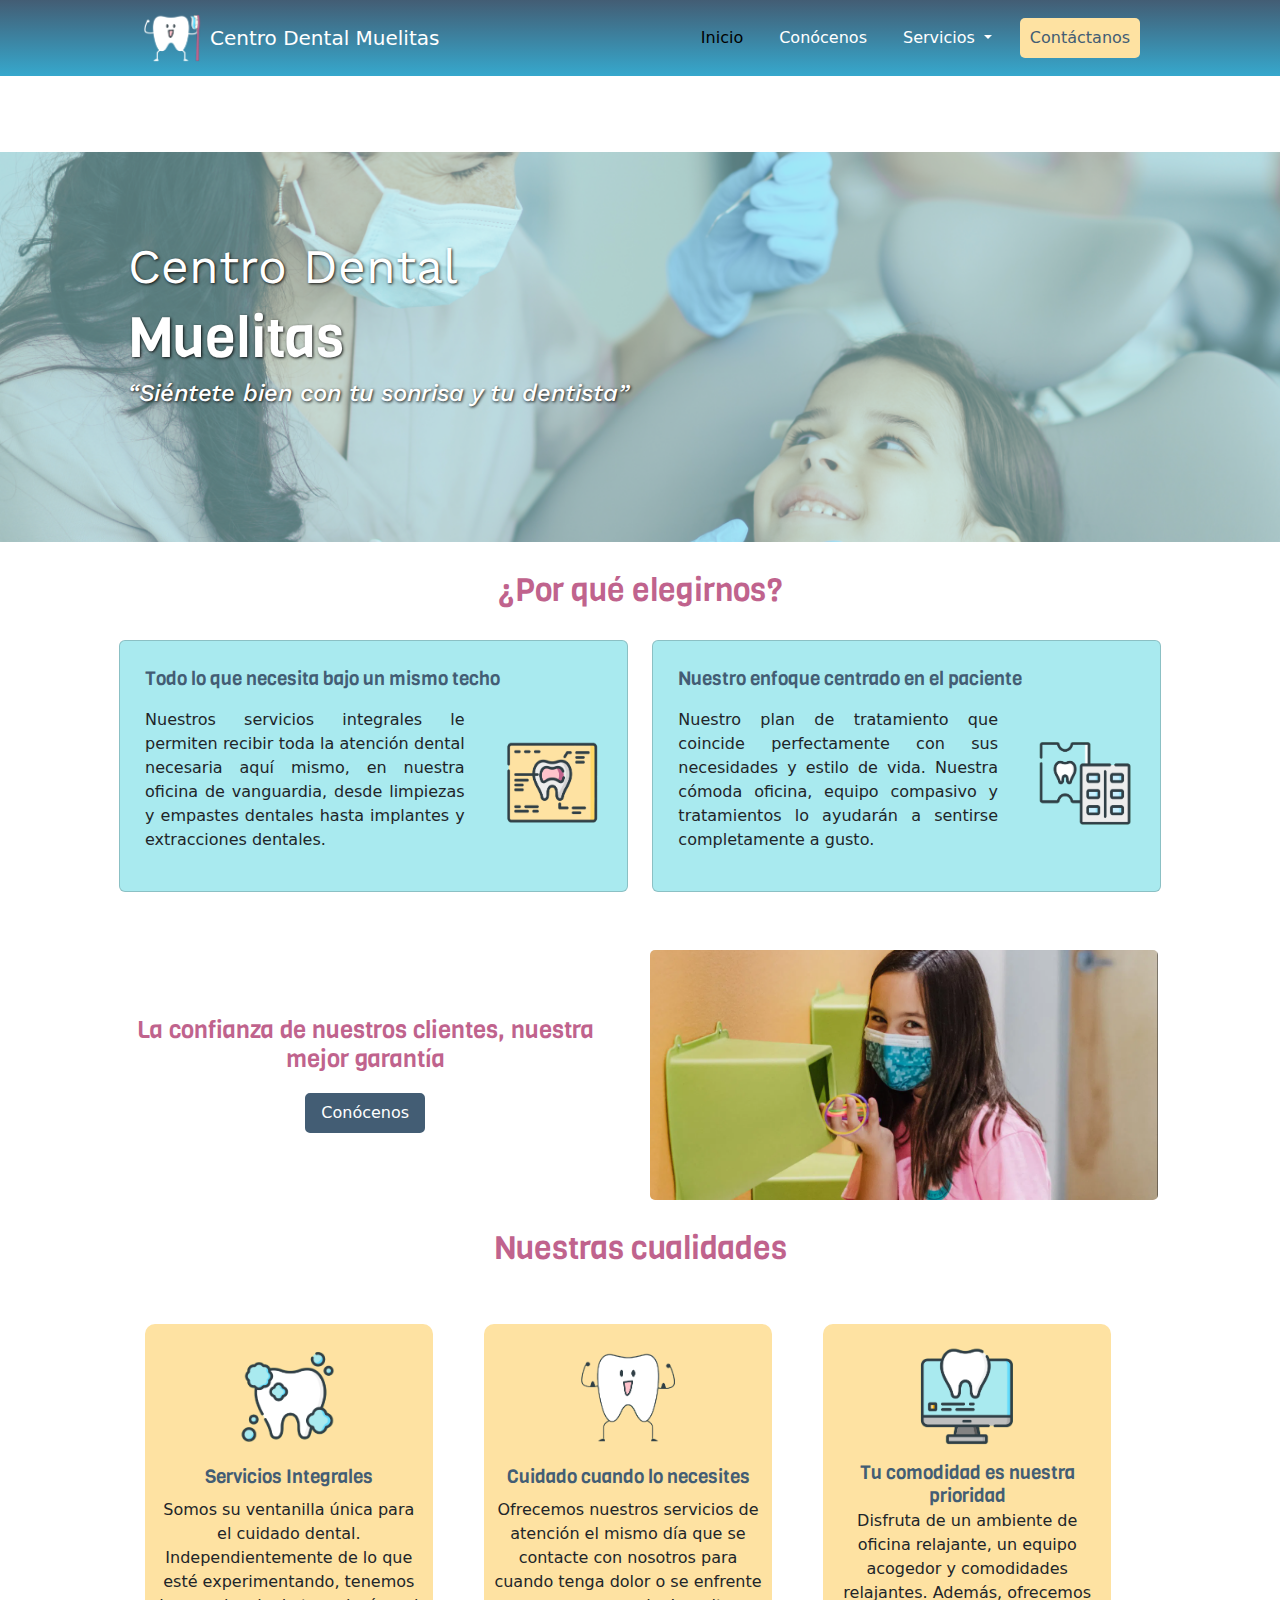
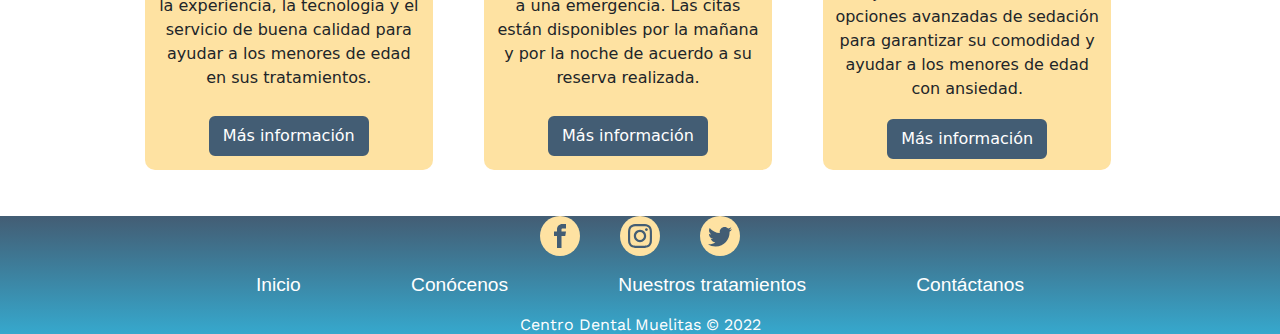
<file: index - copia.html>
<!DOCTYPE html>
<html lang="en">
<head>
	<meta charset="UTF-8">
	<meta name="viewport" content="width=device-width, initial-scale=1.0">
	<title>Centro Dental Muelitas</title>
	<link rel="icon" href="img/index/favicon.png">
	<link href="https://cdn.jsdelivr.net/npm/bootstrap@5.1.3/dist/css/bootstrap.min.css" rel="stylesheet">
	<link rel="stylesheet" href="style.css">
</head>
<body>
	<!-- inicio SVG-->
	<svg aria-hidden="true" style="position: absolute; width: 0; height: 0; overflow: hidden;" version="1.1" xmlns="http://www.w3.org/2000/svg" xmlns:xlink="http://www.w3.org/1999/xlink">
	<defs>
	<symbol id="icon-menu" viewBox="0 0 20 20">
	<path d="M0 3h20v2h-20v-2zM0 9h20v2h-20v-2zM0 15h20v2h-20v-2z"></path>
	</symbol>
	<symbol id="icon-facebook1" viewBox="0 0 32 32">
	<path d="M19 6h5v-6h-5c-3.86 0-7 3.14-7 7v3h-4v6h4v16h6v-16h5l1-6h-6v-3c0-0.542 0.458-1 1-1z"></path>
	</symbol>
	<symbol id="icon-instagram" viewBox="0 0 32 32">
	<path d="M16 2.881c4.275 0 4.781 0.019 6.462 0.094 1.563 0.069 2.406 0.331 2.969 0.55 0.744 0.288 1.281 0.638 1.837 1.194 0.563 0.563 0.906 1.094 1.2 1.838 0.219 0.563 0.481 1.412 0.55 2.969 0.075 1.688 0.094 2.194 0.094 6.463s-0.019 4.781-0.094 6.463c-0.069 1.563-0.331 2.406-0.55 2.969-0.288 0.744-0.637 1.281-1.194 1.837-0.563 0.563-1.094 0.906-1.837 1.2-0.563 0.219-1.413 0.481-2.969 0.55-1.688 0.075-2.194 0.094-6.463 0.094s-4.781-0.019-6.463-0.094c-1.563-0.069-2.406-0.331-2.969-0.55-0.744-0.288-1.281-0.637-1.838-1.194-0.563-0.563-0.906-1.094-1.2-1.837-0.219-0.563-0.481-1.413-0.55-2.969-0.075-1.688-0.094-2.194-0.094-6.463s0.019-4.781 0.094-6.463c0.069-1.563 0.331-2.406 0.55-2.969 0.288-0.744 0.638-1.281 1.194-1.838 0.563-0.563 1.094-0.906 1.838-1.2 0.563-0.219 1.412-0.481 2.969-0.55 1.681-0.075 2.188-0.094 6.463-0.094zM16 0c-4.344 0-4.887 0.019-6.594 0.094-1.7 0.075-2.869 0.35-3.881 0.744-1.056 0.412-1.95 0.956-2.837 1.85-0.894 0.888-1.438 1.781-1.85 2.831-0.394 1.019-0.669 2.181-0.744 3.881-0.075 1.713-0.094 2.256-0.094 6.6s0.019 4.887 0.094 6.594c0.075 1.7 0.35 2.869 0.744 3.881 0.413 1.056 0.956 1.95 1.85 2.837 0.887 0.887 1.781 1.438 2.831 1.844 1.019 0.394 2.181 0.669 3.881 0.744 1.706 0.075 2.25 0.094 6.594 0.094s4.888-0.019 6.594-0.094c1.7-0.075 2.869-0.35 3.881-0.744 1.050-0.406 1.944-0.956 2.831-1.844s1.438-1.781 1.844-2.831c0.394-1.019 0.669-2.181 0.744-3.881 0.075-1.706 0.094-2.25 0.094-6.594s-0.019-4.887-0.094-6.594c-0.075-1.7-0.35-2.869-0.744-3.881-0.394-1.063-0.938-1.956-1.831-2.844-0.887-0.887-1.781-1.438-2.831-1.844-1.019-0.394-2.181-0.669-3.881-0.744-1.712-0.081-2.256-0.1-6.6-0.1v0z"></path>
	<path d="M16 7.781c-4.537 0-8.219 3.681-8.219 8.219s3.681 8.219 8.219 8.219 8.219-3.681 8.219-8.219c0-4.537-3.681-8.219-8.219-8.219zM16 21.331c-2.944 0-5.331-2.387-5.331-5.331s2.387-5.331 5.331-5.331c2.944 0 5.331 2.387 5.331 5.331s-2.387 5.331-5.331 5.331z"></path>
	<path d="M26.462 7.456c0 1.060-0.859 1.919-1.919 1.919s-1.919-0.859-1.919-1.919c0-1.060 0.859-1.919 1.919-1.919s1.919 0.859 1.919 1.919z"></path>
	</symbol>
	<symbol id="icon-twitter" viewBox="0 0 32 32">
	<path d="M32 7.075c-1.175 0.525-2.444 0.875-3.769 1.031 1.356-0.813 2.394-2.1 2.887-3.631-1.269 0.75-2.675 1.3-4.169 1.594-1.2-1.275-2.906-2.069-4.794-2.069-3.625 0-6.563 2.938-6.563 6.563 0 0.512 0.056 1.012 0.169 1.494-5.456-0.275-10.294-2.888-13.531-6.862-0.563 0.969-0.887 2.1-0.887 3.3 0 2.275 1.156 4.287 2.919 5.463-1.075-0.031-2.087-0.331-2.975-0.819 0 0.025 0 0.056 0 0.081 0 3.181 2.263 5.838 5.269 6.437-0.55 0.15-1.131 0.231-1.731 0.231-0.425 0-0.831-0.044-1.237-0.119 0.838 2.606 3.263 4.506 6.131 4.563-2.25 1.762-5.075 2.813-8.156 2.813-0.531 0-1.050-0.031-1.569-0.094 2.913 1.869 6.362 2.95 10.069 2.95 12.075 0 18.681-10.006 18.681-18.681 0-0.287-0.006-0.569-0.019-0.85 1.281-0.919 2.394-2.075 3.275-3.394z"></path>
	</symbol>
	</defs>
	</svg>
	<!-- fin SVG-->
	<div id="contenedor">
		<header>
			<nav class="navbar navbar-expand-lg ">
			  <div class="container-fluid">
			  	<a class="navbar-brand d-flex align-items-center" href="#">
			      <img src="img/index/logo.png" alt="" class="d-inline-block align-text-top">
			      Centro Dental Muelitas
			    </a>
			    <button class="navbar-toggler" type="button" data-bs-toggle="collapse" data-bs-target="#navbarNavDropdown" aria-controls="navbarNavDropdown" aria-expanded="false" aria-label="Toggle navigation">
			      <svg class="icon icon-menu" id="svg-menu"><use xlink:href="#icon-menu"></use></svg>
			    </button>
			    <div class="collapse navbar-collapse" id="navbarNavDropdown">
			      <ul class="navbar-nav">
			        <li class="nav-item">
			          <a class="nav-link active" aria-current="page" href="index.html">Inicio</a>
			        </li>
			        <li class="nav-item">
			          <a class="nav-link" href="conocenos.html">Conócenos</a>
			        </li>
			        <li class="nav-item dropdown">
			          <a class="nav-link dropdown-toggle" href="#" id="navbarDropdownMenuLink" role="button" data-bs-toggle="dropdown" aria-expanded="false">
			            Servicios
			          </a>
			          <ul class="dropdown-menu" aria-labelledby="navbarDropdownMenuLink">
			            <li><a class="dropdown-item" href="tratamientos.html">Nuestros tratamientos</a></li>
			            <li><a class="dropdown-item" href="tratamientos/primer-tratamiento.html">###</a></li>
			            <li><a class="dropdown-item" href="tratamientos/segundo-tratamiento.html">***</a></li>
			          </ul>
			        </li>
			        <li class="nav-item">
			          <a class="nav-link" href="contacto.html" id="boton-contacto">Contáctanos</a>
			        </li>
			      </ul>
			    </div>
			  </div>
			</nav>
			
		</header>
		<div id="banner">
			<div id="banner-texto">
				<h4>Centro Dental</h4>
				<h1>Muelitas</h1>
				<h6>
					“Siéntete bien con tu sonrisa y tu dentista”
				</h6>
			</div>
		</div>
		<section id="titulo-primer-bloque">
			<h1>¿Por qué elegirnos?</h1>
		</section>
		<div class="row d-flex justify-content-center" id="primer-bloque-info">
		  <div class="col-sm-10 col-md-5">
		    <div class="card">
		      <div class="card-body">
		        <h5 class="card-title">Todo lo que necesita bajo un mismo techo</h5>
		        <div class="card-contenido">
		        	<p class="card-text">Nuestros servicios integrales le permiten recibir toda la atención dental necesaria aquí mismo, en nuestra oficina de vanguardia, desde limpiezas y empastes dentales hasta implantes y extracciones dentales.</p>
		        	<img src="img/index/card-1.png" alt="">
		        </div>
		        
		      </div>
		    </div>
		  </div>
		  <div class="col-sm-10 col-md-5">
		    <div class="card">
		      <div class="card-body">
		        <h5 class="card-title">Nuestro enfoque centrado en el paciente</h5>
		        <div class="card-contenido">
		        	<p class="card-text">Nuestro plan de tratamiento que coincide perfectamente con sus necesidades y estilo de vida. Nuestra cómoda oficina, equipo compasivo y tratamientos lo ayudarán a sentirse completamente a gusto.</p>
		        	<img src="img/index/card-2.png" alt="">
		        </div>
		        
		      </div>
		    </div>
		  </div>
		</div>

		<section id="sub-hero-section">
			<div id="sub-hero-container">
				<div id="sub-hero-info">
					<h4>La confianza de nuestros clientes, nuestra mejor garantía</h4>
					<button type="button" class="btn btn-secondary" id="boton-conocenos">Conócenos</button>
				</div>
				<img src="img/index/sub-hero.PNG" alt="">
			</div>
		</section>

		<section id="titulo-primer-bloque">
			<h1>Nuestras cualidades</h1>
		</section>		

		<div class="row col-sm-12 col-md-12 d-flex justify-content-center" style="margin-bottom: 20px; width: 100%" >
			<div class="card-segundo col-md-3 col-sm-5" >
				<div class="segundo-bloque-img">
					<img src="img/index/card-3.png" class="card-img-top" alt="">
				</div>
			  <div class="card-body-segundo">
			    <h5 class="card-title">Servicios Integrales</h5>
			    <p class="card-text-segundo">Somos su ventanilla única para el cuidado dental. Independientemente de lo que esté experimentando, tenemos la experiencia, la tecnología y el servicio de buena calidad para ayudar a los menores de edad en sus tratamientos.</p>
			    <a href="#" class="btn btn-primary">Más información</a>
			  </div>

			</div>
			<div class="card-segundo col-md-3 col-sm-5">
				<div class="segundo-bloque-img">
					<img src="img/index/card-4.png" class="card-img-top" alt="">
				</div>
			  
			  <div class="card-body-segundo">
			    <h5 class="card-title">Cuidado cuando lo necesites</h5>
			    <p class="card-text-segundo">Ofrecemos nuestros servicios de atención el mismo día que se contacte con nosotros para cuando tenga dolor o se enfrente a una emergencia. Las citas están disponibles por la mañana y por la noche de acuerdo a su reserva realizada.</p>
			    <a href="#" class="btn btn-primary">Más información</a>
			  </div>
			</div>
			<div class="card-segundo col-md-3 col-sm-8" >
				<div class="segundo-bloque-img">
					<img src="img/index/card-5.png" class="card-img-top" alt="">
				</div>
			  
			  <div class="card-body-segundo">
			    <h5 class="card-title">Tu comodidad es nuestra prioridad</h5>
			    <p class="card-text-segundo">Disfruta de un ambiente de oficina relajante, un equipo acogedor y comodidades relajantes. Además, ofrecemos opciones avanzadas de sedación para garantizar su comodidad y ayudar a los menores de edad con ansiedad.</p>
			    <a href="#" class="btn btn-primary">Más información</a>
			  </div>
			</div>
		</div>

		<footer>
			<div id="footer-container">
				<div id="redes-sociales">
					<div class="icono-red">
						<a href="#">
							<svg class="icon icon-facebook1"><use xlink:href="#icon-facebook1"></use></svg>
						</a>
					</div>
					<div class="icono-red">
						<a href="#">
							<svg class="icon icon-instagram"><use xlink:href="#icon-instagram"></use></svg>
						</a>
					</div>
					<div class="icono-red">
						<svg class="icon icon-twitter"><use xlink:href="#icon-twitter"></use></svg>
					</div>
				</div>
				<ul class="list-inline">
	                <li class="list-inline-item"><a href="#">Inicio</a></li>
	                <li class="list-inline-item"><a href="#">Conócenos</a></li>
	                <li class="list-inline-item"><a href="#">Nuestros tratamientos</a></li>
	                <li class="list-inline-item"><a href="#">Contáctanos</a></li>
	            </ul>
				<h6>
					Centro Dental Muelitas © 2022
				</h6>
			</div>
		</footer>

	</div>
	
	<script src="https://cdn.jsdelivr.net/npm/bootstrap@5.1.3/dist/js/bootstrap.bundle.min.js"></script>
</body>
</html>
</file>
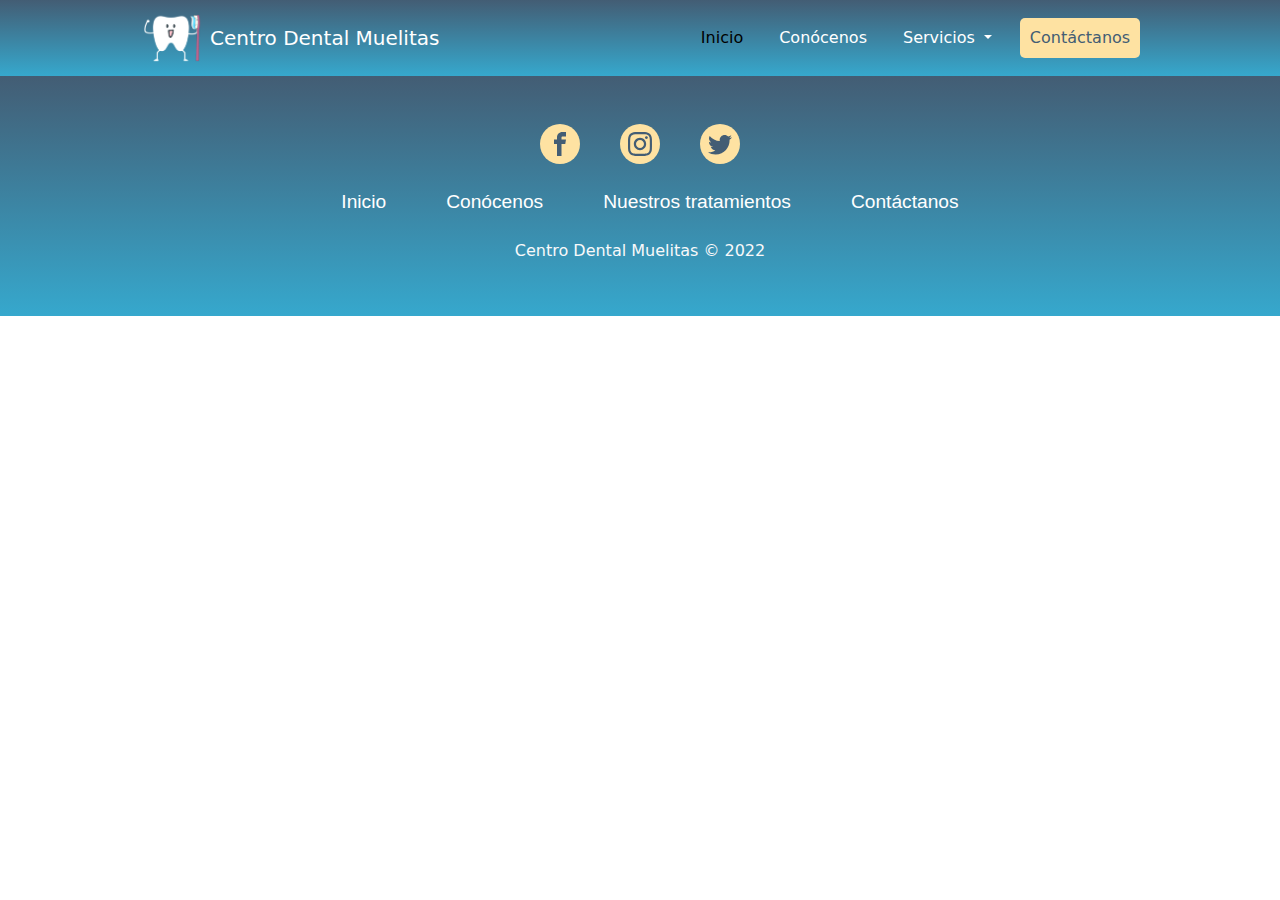
<file: plantilla.html>
<!DOCTYPE html>
<html lang="en">
<head>
	<meta charset="UTF-8">
	<meta name="viewport" content="width=device-width, initial-scale=1.0">
	<title>Plantilla</title>
	<link rel="icon" href="img/index/favicon.png">
	<link href="https://cdn.jsdelivr.net/npm/bootstrap@5.1.3/dist/css/bootstrap.min.css" rel="stylesheet">
	<link rel="stylesheet" href="plantilla.css">
</head>
<body>
	<!-- inicio SVG-->
	<svg aria-hidden="true" style="position: absolute; width: 0; height: 0; overflow: hidden;" version="1.1" xmlns="http://www.w3.org/2000/svg" xmlns:xlink="http://www.w3.org/1999/xlink">
	<defs>
	<symbol id="icon-menu" viewBox="0 0 20 20">
	<path d="M0 3h20v2h-20v-2zM0 9h20v2h-20v-2zM0 15h20v2h-20v-2z"></path>
	</symbol>
	<symbol id="icon-facebook1" viewBox="0 0 32 32">
	<path d="M19 6h5v-6h-5c-3.86 0-7 3.14-7 7v3h-4v6h4v16h6v-16h5l1-6h-6v-3c0-0.542 0.458-1 1-1z"></path>
	</symbol>
	<symbol id="icon-instagram" viewBox="0 0 32 32">
	<path d="M16 2.881c4.275 0 4.781 0.019 6.462 0.094 1.563 0.069 2.406 0.331 2.969 0.55 0.744 0.288 1.281 0.638 1.837 1.194 0.563 0.563 0.906 1.094 1.2 1.838 0.219 0.563 0.481 1.412 0.55 2.969 0.075 1.688 0.094 2.194 0.094 6.463s-0.019 4.781-0.094 6.463c-0.069 1.563-0.331 2.406-0.55 2.969-0.288 0.744-0.637 1.281-1.194 1.837-0.563 0.563-1.094 0.906-1.837 1.2-0.563 0.219-1.413 0.481-2.969 0.55-1.688 0.075-2.194 0.094-6.463 0.094s-4.781-0.019-6.463-0.094c-1.563-0.069-2.406-0.331-2.969-0.55-0.744-0.288-1.281-0.637-1.838-1.194-0.563-0.563-0.906-1.094-1.2-1.837-0.219-0.563-0.481-1.413-0.55-2.969-0.075-1.688-0.094-2.194-0.094-6.463s0.019-4.781 0.094-6.463c0.069-1.563 0.331-2.406 0.55-2.969 0.288-0.744 0.638-1.281 1.194-1.838 0.563-0.563 1.094-0.906 1.838-1.2 0.563-0.219 1.412-0.481 2.969-0.55 1.681-0.075 2.188-0.094 6.463-0.094zM16 0c-4.344 0-4.887 0.019-6.594 0.094-1.7 0.075-2.869 0.35-3.881 0.744-1.056 0.412-1.95 0.956-2.837 1.85-0.894 0.888-1.438 1.781-1.85 2.831-0.394 1.019-0.669 2.181-0.744 3.881-0.075 1.713-0.094 2.256-0.094 6.6s0.019 4.887 0.094 6.594c0.075 1.7 0.35 2.869 0.744 3.881 0.413 1.056 0.956 1.95 1.85 2.837 0.887 0.887 1.781 1.438 2.831 1.844 1.019 0.394 2.181 0.669 3.881 0.744 1.706 0.075 2.25 0.094 6.594 0.094s4.888-0.019 6.594-0.094c1.7-0.075 2.869-0.35 3.881-0.744 1.050-0.406 1.944-0.956 2.831-1.844s1.438-1.781 1.844-2.831c0.394-1.019 0.669-2.181 0.744-3.881 0.075-1.706 0.094-2.25 0.094-6.594s-0.019-4.887-0.094-6.594c-0.075-1.7-0.35-2.869-0.744-3.881-0.394-1.063-0.938-1.956-1.831-2.844-0.887-0.887-1.781-1.438-2.831-1.844-1.019-0.394-2.181-0.669-3.881-0.744-1.712-0.081-2.256-0.1-6.6-0.1v0z"></path>
	<path d="M16 7.781c-4.537 0-8.219 3.681-8.219 8.219s3.681 8.219 8.219 8.219 8.219-3.681 8.219-8.219c0-4.537-3.681-8.219-8.219-8.219zM16 21.331c-2.944 0-5.331-2.387-5.331-5.331s2.387-5.331 5.331-5.331c2.944 0 5.331 2.387 5.331 5.331s-2.387 5.331-5.331 5.331z"></path>
	<path d="M26.462 7.456c0 1.060-0.859 1.919-1.919 1.919s-1.919-0.859-1.919-1.919c0-1.060 0.859-1.919 1.919-1.919s1.919 0.859 1.919 1.919z"></path>
	</symbol>
	<symbol id="icon-twitter" viewBox="0 0 32 32">
	<path d="M32 7.075c-1.175 0.525-2.444 0.875-3.769 1.031 1.356-0.813 2.394-2.1 2.887-3.631-1.269 0.75-2.675 1.3-4.169 1.594-1.2-1.275-2.906-2.069-4.794-2.069-3.625 0-6.563 2.938-6.563 6.563 0 0.512 0.056 1.012 0.169 1.494-5.456-0.275-10.294-2.888-13.531-6.862-0.563 0.969-0.887 2.1-0.887 3.3 0 2.275 1.156 4.287 2.919 5.463-1.075-0.031-2.087-0.331-2.975-0.819 0 0.025 0 0.056 0 0.081 0 3.181 2.263 5.838 5.269 6.437-0.55 0.15-1.131 0.231-1.731 0.231-0.425 0-0.831-0.044-1.237-0.119 0.838 2.606 3.263 4.506 6.131 4.563-2.25 1.762-5.075 2.813-8.156 2.813-0.531 0-1.050-0.031-1.569-0.094 2.913 1.869 6.362 2.95 10.069 2.95 12.075 0 18.681-10.006 18.681-18.681 0-0.287-0.006-0.569-0.019-0.85 1.281-0.919 2.394-2.075 3.275-3.394z"></path>
	</symbol>
	</defs>
	</svg>
	<!-- fin SVG-->
	<div class="container-fluid px-0" id="contenedor">
		<header>
			<nav class="navbar navbar-expand-lg ">
			  <div class="container-fluid">
			  	<a class="navbar-brand d-flex align-items-center" href="#">
			      <img src="img/index/logo.png" alt="" class="d-inline-block align-text-top">
			      Centro Dental Muelitas
			    </a>
			    <button class="navbar-toggler" type="button" data-bs-toggle="collapse" data-bs-target="#navbarNavDropdown" aria-controls="navbarNavDropdown" aria-expanded="false" aria-label="Toggle navigation">
			      <svg class="icon icon-menu" id="svg-menu"><use xlink:href="#icon-menu"></use></svg>
			    </button>
			    <div class="collapse navbar-collapse" id="navbarNavDropdown">
			      <ul class="navbar-nav">
			        <li class="nav-item">
			          <a class="nav-link active" aria-current="page" href="index.html">Inicio</a>
			        </li>
			        <li class="nav-item">
			          <a class="nav-link" href="conocenos.html">Conócenos</a>
			        </li>
			        <li class="nav-item dropdown">
			          <a class="nav-link dropdown-toggle" href="#" id="navbarDropdownMenuLink" role="button" data-bs-toggle="dropdown" aria-expanded="false">
			            Servicios
			          </a>
			          <ul class="dropdown-menu" aria-labelledby="navbarDropdownMenuLink">
			            <li><a class="dropdown-item" href="tratamientos.html">Nuestros tratamientos</a></li>
			            <li><a class="dropdown-item" href="tratamientos/primer-tratamiento.html">###</a></li>
			            <li><a class="dropdown-item" href="tratamientos/segundo-tratamiento.html">***</a></li>
			          </ul>
			        </li>
			        <li class="nav-item">
			          <a class="nav-link" href="contacto.html" id="boton-contacto">Contáctanos</a>
			        </li>
			      </ul>
			    </div>
			  </div>
			</nav>
			
		</header>


		<footer class="container-fluid py-5 px-0">
			<div class="container">
				<div class="row text-center justify-content-center">
					<div class="col-12">
						<div id="redes-sociales">
							<div class="icono-red">
								<a href="#">
									<svg class="icon icon-facebook1"><use xlink:href="#icon-facebook1"></use></svg>
								</a>
							</div>
							<div class="icono-red">
								<a href="#">
									<svg class="icon icon-instagram"><use xlink:href="#icon-instagram"></use></svg>
								</a>
							</div>
							<div class="icono-red">
								<svg class="icon icon-twitter"><use xlink:href="#icon-twitter"></use></svg>
							</div>
						</div>
					</div>
					<div class="col-12">
						<ul class="nav justify-content-center my-3">
							<li class="nav-item list-inline-item">
							  <a class="nav-link" href="#">Inicio</a>
							</li>
							<li class="nav-item list-inline-item">
							  <a class="nav-link" href="#">Conócenos</a>
							</li>
							<li class="nav-item list-inline-item">
							  <a class="nav-link" href="#">Nuestros tratamientos</a>
							</li>
							<li class="nav-item list-inline-item">
							  <a class="nav-link" href="#">Contáctanos</a>
							</li>
						</ul>
					</div>
					<div class="col-12">
						<h6 class="text-light">Centro Dental Muelitas © 2022</h6>
					</div>
				</div>
			</div>
		</footer>

	</div>
	
	<script src="https://cdn.jsdelivr.net/npm/bootstrap@5.1.3/dist/js/bootstrap.bundle.min.js"></script>
</body>
</html>
</file>
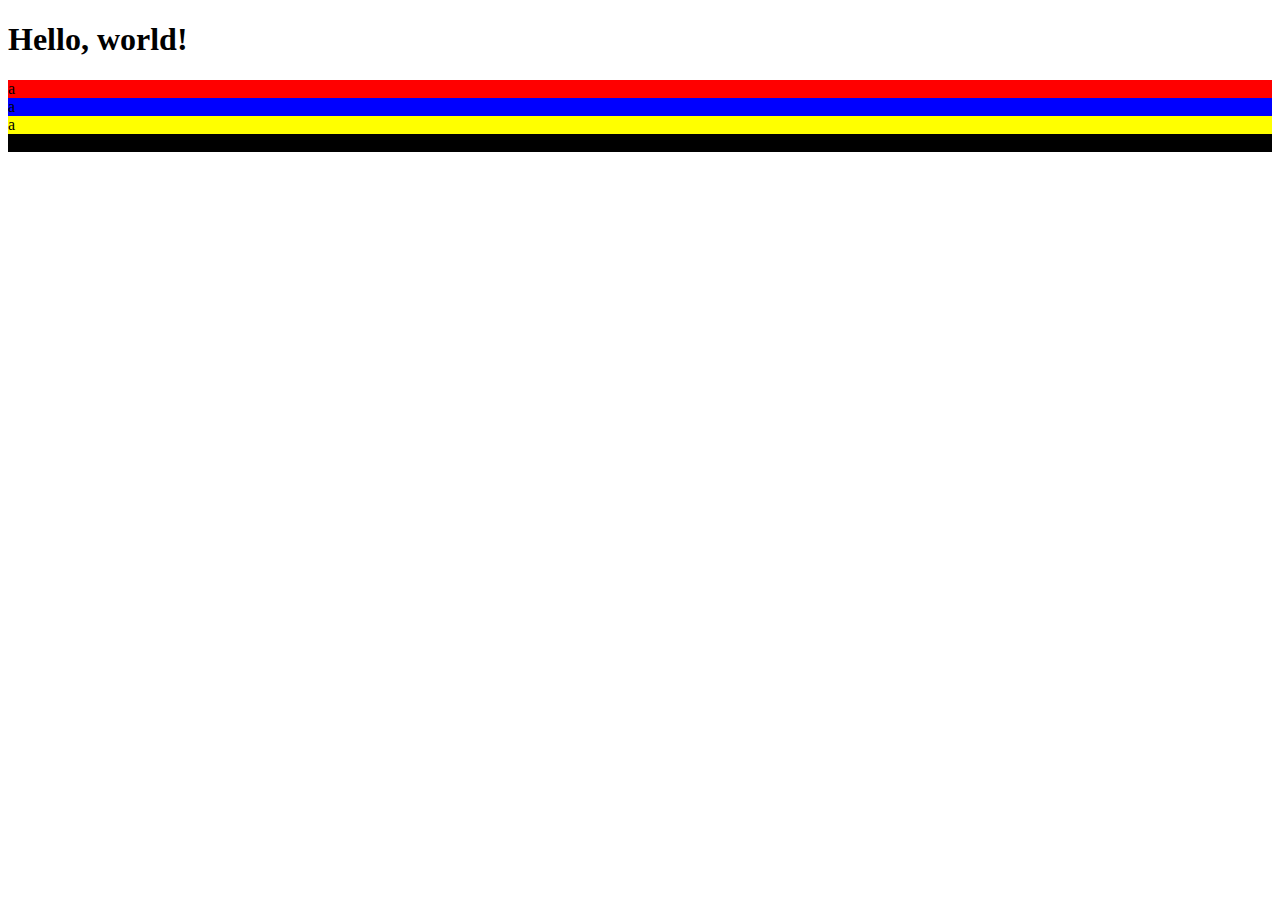
<file: test.html>
<!doctype html>
<html lang="en">
  <head>
    <!-- Required meta tags -->
    <meta charset="utf-8">
    <meta name="viewport" content="width=device-width, initial-scale=1">

    <!-- Bootstrap CSS -->
    <link href="https://cdn.jsdelivr.net/npm/bootstrap@5.1.3/dist/css/bootstrap.min.css" rel="stylesheet" integrity="sha384-1BmE4kWBq78iYhFldvKuhfTAU6auU8tT94WrHftjDbrCEXSU1oBoqyl2QvZ6jIW3" crossorigin="anonymous">

    <title>Hello, world!</title>
  </head>
  <body>
    <h1>Hello, world!</h1>


    <div class="container-fluid">
        <div class="container">
            <div class="row">
                <div class="col-lg-3 col-md-12 col-12" style="background-color: red;">a</div>
                <div class="col-lg-3 col-md-6 col-12" style="background-color: blue;">a</div>
                <div class="col-lg-3 col-md-6 col-12" style="background-color: yellow;">a</div>
                <div class="col-lg-3 col-md-12 col-12" style="background-color: black;">a</div>
            </div>
        </div>
    </div>











    <!-- Optional JavaScript; choose one of the two! -->

    <!-- Option 1: Bootstrap Bundle with Popper -->
    <script src="https://cdn.jsdelivr.net/npm/bootstrap@5.1.3/dist/js/bootstrap.bundle.min.js" integrity="sha384-ka7Sk0Gln4gmtz2MlQnikT1wXgYsOg+OMhuP+IlRH9sENBO0LRn5q+8nbTov4+1p" crossorigin="anonymous"></script>

    <!-- Option 2: Separate Popper and Bootstrap JS -->
    <!--
    <script src="https://cdn.jsdelivr.net/npm/@popperjs/core@2.10.2/dist/umd/popper.min.js" integrity="sha384-7+zCNj/IqJ95wo16oMtfsKbZ9ccEh31eOz1HGyDuCQ6wgnyJNSYdrPa03rtR1zdB" crossorigin="anonymous"></script>
    <script src="https://cdn.jsdelivr.net/npm/bootstrap@5.1.3/dist/js/bootstrap.min.js" integrity="sha384-QJHtvGhmr9XOIpI6YVutG+2QOK9T+ZnN4kzFN1RtK3zEFEIsxhlmWl5/YESvpZ13" crossorigin="anonymous"></script>
    -->
  </body>
</html>
</file>
<file: style.css>
*{
	margin: 0;
	padding: 0;
	box-sizing: border-box;
}

@font-face{
	font-family: Viga-Regular;
	src:url(font/Viga/Viga-Regular.ttf);
}

@font-face{
	font-family: work-sans-medium-italic;
	src:url(font/Work_Sans/WorkSans-MediumItalic.ttf);
}

@font-face{
	font-family: work-sans-regular;
	src:url(font/Work_Sans/WorkSans-Regular.ttf);
}

#contenedor{
	/* width: 100%;
	height: fit-content; */
	background: white;
}

header{
	width: 100%;
	height: fit-content;
	background:linear-gradient(180deg, #435D74 0%, #36A8CD 100%);
}
.navbar{
	width: 80%;
	margin: 0 auto;
	background:linear-gradient(180deg, #435D74 0%, #36A8CD 100%);

}
.navbar-brand img{
	height: 50px;
	width: 70px;
}
.navbar-brand{
	color: white;
}
.navbar-brand:hover{
	color: #FEE2A2;
}
.nav-link{
	text-align: center;
	color: white;
} 
.nav-link:hover, .nav-link:focus{
	color: #FEE2A2;
}

#svg-menu{
	fill: white;
}
.navbar-toggler:focus{
	border: solid 2px white;
	box-shadow: none;
}
#navbarNavDropdown{
	justify-content: end;
}

.nav-item{
	margin-left: 20px;
	justify-content: left;
}
#boton-contacto{
	width: 120px;
	background: #FEE2A2;
	border-radius: 5px;
	color: #435D74;
	text-align: center;
	font-weight: 500;
	margin: 0 auto;
}
#boton-contacto:hover{
	background: white;
}

/*Banner*/
#banner{
	height: 390px;
	width: 100%;
	margin-top: 76px;
	background: url(img/index/banner-1.png);
	background-size: cover;
	background-position: 10% 20%;
	display: flex;
	align-items: center;
	filter: ;
}
#banner-texto{
	margin-left: 10%;
	margin-bottom: 40px;
}
#banner-texto h4{
	width: fit-content;
	font-family: work-sans-regular;
	color: white;
	font-size: 3rem;
	text-shadow: 1px 1px 3px rgba(0,0,0,0.9);
}

#banner-texto h1{
	font-family: Viga-Regular;
	color: white;
	font-size: 3.5rem;
	text-shadow: 1px 1px 3px rgba(0,0,0,0.9);
}

#banner-texto h6{
	font-family: work-sans-medium-italic;
	color: white;
	font-size: 1.5rem;
	text-shadow: 1px 1px 3px rgba(0,0,0,0.9);
}
/*Banner*/

/*1er bloque info*/
#titulo-primer-bloque{
	width: 100%;
	margin: 30px auto;
	text-align: center;
	font-family: Viga-Regular;
}
#titulo-primer-bloque h1{
	font-size: 2rem;
	color: #C0638D;
}

#primer-bloque-info{
	margin: 30px auto;
}
.card{
	height: 90%;
	background-color: #A9EAEF;
	margin-bottom: 5%;
}
.card-body{
	padding: 5% 5%;
}
.card-title{
	font-family: Viga-Regular;
	font-size: 1.2rem;
	color: #435D74;
}
.card-contenido{
	display: flex;
	justify-content: space-between;
	align-items: center;
	text-align: justify;
}
.card-text{
	width: 70%;
	margin-top: 10px;
	margin-right: 10px;
}
.card-contenido img{
	width: 100px;
	height: 90px;
	background-size: cover;
	background-position: center;
}
/*1er bloque info*/

/*Sub hero section*/
#sub-hero-section{
	width: 81%;
	height: fit-content;
	margin: 0 auto;
}

#sub-hero-container{
	display: flex;
	justify-content: space-between;
}

#sub-hero-info{
	width: 47%;
	margin: auto 0;
	text-align: center;
}
#sub-hero-info h4{
	font-family: Viga-Regular;
	color: #C0638D;
	margin-bottom: 20px;
}

#sub-hero-section img{
	width: 49%;
	height: 250px;
	object-fit: cover;
	border-radius: 5px;
}

#boton-conocenos{
	width: 120px;
	background: #435D74;
	border: solid 2px #435D74;
	border-radius: 5px;
	color: white;
	font-weight: 500;
}

#boton-conocenos:hover{
	background: #FEE2A2;
	color: #435D74;
}
/*Sub hero section*/

/*2do bloque*/


.card-segundo{
	padding: 10px;
	width: 18rem;
	background: #FEE2A2;
	margin: 2% 2%;
	border-radius: 10px;
	display: flex;
	flex-direction: column;
	justify-content: space-between;
}

.segundo-bloque-img{
	display: flex;
	justify-content: center;
}

.card-segundo img{
	margin: 5% auto;

}

.card-img-top{
	width: 100px;
	height: 100px;
	object-fit: cover;
}

.card-body-segundo{
	height: 300px;
	text-align: center;
	display: flex;
	flex-wrap: wrap;
	justify-content: center;
	align-items: center;
}

.card-body-segundo a{
	width: fit-content;
	height: fit-content;
	background: #435D74;
	border: solid 2px #435D74;
	color: white;
	font-weight: 500;
}

.card-body-segundo a:hover{
	background: #FFEEC8;
	border: solid 2px #435D74;
	color: #435D74;
}
/*2do bloque*/

/*footer*/
footer{
	/* width: 100%;
	height: 180px; */
	background: linear-gradient(180deg, #435D74 0%, #36A8CD 100%);
	/* display: flex;
	justify-content: center;
	align-items: center; */
}

#footer-container{
	height: 80%;
	display: flex;
	flex-wrap: wrap;
	justify-content: center;
	align-items: center;
}
#redes-sociales{
	width: 100%;
	display: flex;
	justify-content: center;
}
.icono-red{
	width: 2.5em;
	height: 2.5em;
	display: flex;
	justify-content: center;
	align-items: center;
	border-radius: 50%;
	background: #FEE2A2;
	margin: 0 20px;
}

.icono-red:hover{
	background: white;
	transition: 0.5s;

}

.icon {
  display: inline-block;
  width: 1.5em;
  height: 1.5em;
  stroke-width: 0;
  stroke: currentColor;
  fill: #435D74;
}
.list-inline{
	width: 60%;
	text-align: center;
	display: flex;
	justify-content: space-between;
	margin: 15px 0;
}
.list-inline-item a{
	font-family: sans-serif;
	font-size: 1.20rem;
	text-decoration: none;
	color: white;
} 

.list-inline-item a:hover{
	color: #FEE2A2;
}

#footer-container h6{
	width: 100%;
	margin-bottom: 0;
	font-family: work-sans-regular;
	text-align: center;
	color: white;
}
/*footer*/


/*mediaquery*/
@media screen and (max-width: 1045px){
	.card-body{
	}
	.card-title{
		text-align: center;
	}
	.card-contenido{
		display: block;
		align-items: center;
		text-align: center;
		margin-bottom: 5%;
	}
	.card-text{
		width: 100%;
		margin: 10px auto;
	}
}
/*banner*/
@media screen and (max-width: 991px){
		#banner{
			height: 250px;
		}

		#banner-texto h4{
			font-size: 2rem;
		}
		#banner-texto h1{
			font-size: 2.5rem;
		}
		#banner-texto h6{
			font-size: 1.2rem;
		}
		.card-segundo{
			width: 20rem;
		}
}
@media screen and (max-width: 810px){
	.list-inline{
		width: 80%;
	}
}
@media screen and (max-width: 615px){
	#banner{
		height: 180px;
		margin-top: 60px;
	}
	#banner-texto{
		margin-left: 5%;
		margin-bottom: 0;
	}

	#banner-texto h4{
		font-size: 1.4rem;
	}
	#banner-texto h1{
		font-size: 1.8rem;
	}
	#banner-texto h6{
		font-size: 0.9rem;
	}
	.navbar-brand{
		font-size: 1rem;
	}


	#titulo-primer-bloque h1{
		font-size: 1.5rem;
	}

	#sub-hero-section{
		width: 90%;
	}

	#sub-hero-container{
		display: flex;
		flex-wrap: wrap;
		justify-content: ;
	}

	#sub-hero-info{
		width: 100%;
		margin-bottom: 5%;
	}
	#sub-hero-container img{
		width: 100%;
		height: 200px;
	}

	.row{
		margin-left: 0;
		margin-right: 0;
	}
	/* footer{
		height: 250px;
	} */
	.list-inline{
		width: 100%;
		display: flex;
		flex-wrap: wrap;
		justify-content: center;
	}
	.list-inline-item{
		width: 350px;
	}
}
@media screen and (max-width: 415px){
	.navbar-brand{
		font-size: 0;
	}
}

/*mediaquery*/
</file>
<file: conocenos.css>
*{
	margin: 0;
	padding: 0;
	box-sizing: border-box;
}

@font-face{
	font-family: Viga-Regular;
	src:url(font/Viga/Viga-Regular.ttf);
}

@font-face{
	font-family: work-sans-medium-italic;
	src:url(font/Work_Sans/WorkSans-MediumItalic.ttf);
}

@font-face{
	font-family: work-sans-regular;
	src:url(font/Work_Sans/WorkSans-Regular.ttf);
}

#contenedor{
	/* width: 100%;
	height: fit-content; */
	background: white;
}

header{
	width: 100%;
	height: fit-content;
	background:linear-gradient(180deg, #435D74 0%, #36A8CD 100%);
}
.navbar{
	width: 80%;
	margin: 0 auto;
	background:linear-gradient(180deg, #435D74 0%, #36A8CD 100%);

}
.navbar-brand img{
	height: 50px;
	width: 70px;
}
.navbar-brand{
	color: white;
}
.navbar-brand:hover{
	color: #FEE2A2;
}
.nav-link{
	text-align: center;
	color: white;
} 
.nav-link:hover, .nav-link:focus{
	color: #FEE2A2;
}

#svg-menu{
	fill: white;
}
.navbar-toggler:focus{
	border: solid 2px white;
	box-shadow: none;
}
#navbarNavDropdown{
	justify-content: end;
}

.nav-item{
	margin-left: 20px;
	justify-content: left;
}
#boton-contacto{
	width: 120px;
	background: #FEE2A2;
	border-radius: 5px;
	color: #435D74;
	text-align: center;
	font-weight: 500;
	margin: 0 auto;
}
#boton-contacto:hover{
	background: white;
}
/*fin header*/

/*Contenido*/
/*Banner*/
#banner{
	margin-top: 76px;
	background: #DCDFE1;
}
#banner-conocenos{
	height: 200px;
	background: url(img/conocenos/banner-2.png);
	background-repeat: no-repeat;
	background-position: center;
	text-align: center;
	display: flex;
}

#texto-banner{
	width: 100%;
	height: fit-content;
	margin: auto 0;
}

#texto-banner h1{
	width: 100%;
	height: fit-content;
	font-size: 3rem;
	font-family: Viga-Regular;
	color: #336593;
}

#texto-banner h4{
	width: 100%;
	height: fit-content;
	font-size: 2rem;
	font-family: Viga-Regular;
	color: #336593;
}
/*Banner*/

/*1er bloque*/
#conocenos-img img{
	width: 100%;
	height: 350px;
	object-fit: cover;
	border-radius: 10px;
}
#conocenos-titulo{
	display: block;
	margin: auto 0;
}

#conocenos-titulo h4{
	font-family: Viga-Regular;
	font-size: 1.8rem;
	color: #C0638D;
}

#conocenos-titulo h6{
	font-style: italic;
	color: #C0638D;
}

#conocenos-txt p{
	text-align: justify;
	font-family: work-sans-regular;
}

#conocenos-icon{
	display: flex;
	justify-content: center;
}

#conocenos-icon img{
	width: 80px;
	object-fit: cover;
}
/*1er bloque*/

#titulo-divisor h1{
	font-family: Viga-Regular;
	font-size: 2.2rem;
	color: #C0638D;
}

/*nuestro equipo*/

.card{
	background: #FEE2A2;
}

.card-body h5{
	font-family: Viga-Regular;
	font-size: 1.2rem;
	color: #435D74;
}

.card-body p{
	text-align: justify;
	font-family: work-sans-regular;
}

/*nuestro equipo*/

/*testimonio*/
#testimonio h5{
	width: 80%;
	font-family: work-sans-medium-italic;
}

#testimonio img{
	height: 100px;
	width: 100px;
	object-fit: cover;
	background-position: center;
	border-radius: 50%;
	margin: 10px 0;
}

#testimonio h6{
	width: 60%;
	font-family: work-sans-regular;
	font-size: 1.2rem;
}
/*testimonio*/

/*2do bloque*/
#icon-subseccion{
	width: 100px;
	height: 100%;
	display: flex;
	justify-content: center;
	align-items: center;
	margin: 20px 0;
}

#icon-subseccion img{
	width: 100%;
	object-fit: cover;
}

#subseccion-info h4{
	font-family: Viga-Regular;
	font-size: 1.5rem;
	color: #C0638D;
}
#subseccion-info p{
	font-family: work-sans-regular;
	text-align: justify;
}

/*2do bloque*/

/*Contenido*/

/*footer*/
footer{
	/* width: 100%;
	height: 180px; */
	background: linear-gradient(180deg, #435D74 0%, #36A8CD 100%);
	/* display: flex;
	justify-content: center;
	align-items: center; */
}

#footer-container{
	height: 80%;
	display: flex;
	flex-wrap: wrap;
	justify-content: center;
	align-items: center;
}
#redes-sociales{
	width: 100%;
	display: flex;
	justify-content: center;
}
.icono-red{
	width: 2.5em;
	height: 2.5em;
	display: flex;
	justify-content: center;
	align-items: center;
	border-radius: 50%;
	background: #FEE2A2;
	margin: 0 20px;
}

.icono-red:hover{
	background: white;
	transition: 0.5s;

}

.icon {
  display: inline-block;
  width: 1.5em;
  height: 1.5em;
  stroke-width: 0;
  stroke: currentColor;
  fill: #435D74;
}

.list-inline{
	width: 60%;
	text-align: center;
	display: flex;
	justify-content: space-between;
	margin: 15px 0;
}
.list-inline-item a{
	font-family: sans-serif;
	font-size: 1.20rem;
	text-decoration: none;
	color: white;
} 

.list-inline-item a:hover{
	color: #FEE2A2;
}

#footer-container h6{
	width: 100%;
	margin-bottom: 0;
	font-family: work-sans-regular;
	text-align: center;
	color: white;
}
/*footer*/


/*mediaquery*/

/*banner*/
@media screen and (max-width: 1199px){
	#conocenos-img{
		display: flex;
		align-items: center;
	}
	#conocenos-img img{
		width: 100%;
		height: 100%;

	}
	#info-conocenos{
		padding: 0;
	}
}
@media screen and (max-width: 900px){
	#banner-conocenos{
		height: 150px;
	}
	#texto-banner h1{
		font-size: 2.5rem;
	}
	#texto-banner h4{
		font-size: 1.5rem;
	}
	#conocenos-seccion{
		display: flex;
		flex-wrap: wrap;
		flex-direction: column-reverse;
		justify-content: center;
		align-items: center;
	}
	#info-conocenos{
		width: 90%;
		margin: 0;
	}
	#conocenos-img{
		width: 95%;
		height: 250px;
	}
	#titulo-row{
		padding-top: 1rem!important;
	}
	#titulo-divisor h1{
		font-size: 1.8rem;
	}
	#subseccion-info h4{
		font-size: 1.2rem;
		text-align: center;
	}
	#subseccion-info{
		width: 90%;
	}
}

@media screen and (max-width: 810px){
	.list-inline{
		width: 80%;
	}
	#cuarta-subseccion{
		padding-top: 0px!important;
	}
}
@media screen and (max-width: 615px){

	.navbar-brand{
		font-size: 1rem;
	}
	.list-inline{
		width: 100%;
		display: flex;
		flex-wrap: wrap;
		justify-content: center;
	}
	.list-inline-item{
		width: 350px;
	}
	#texto-banner h1{
		font-size: 2rem;
	}
	#texto-banner h4{
		font-size: 1.3rem;
	}
	#subseccion-info{
		width: 90%;
	}
	#testimonio h5{
		font-size: 1rem;
	}
	#testimonio h6{
		font-size: 0.9rem;
	}

}
@media screen and (max-width: 580px){
	#encabezado-conocenos{
		display: flex;
		flex-wrap: wrap;
	}
	#conocenos-titulo h4{
		font-size: 1.5rem;
	}
}

@media screen and (max-width: 415px){
	.navbar-brand{
		font-size: 0;
	}

	#banner-conocenos{
		height: 100px;
	}
	#texto-banner h1{
		font-size: 1.5rem;
	}
	#texto-banner h4{
		font-size: 1rem;
	}
	#conocenos-titulo h4{
		font-size: 1rem;
	}
	#conocenos-titulo h6{
		font-size: 0.8rem;
	}
	#titulo-divisor h1{
		font-size: 1.5rem;
	}
	#cuarta-subseccion{
		padding-right: 1rem!important;
		padding-left: 1rem!important;
	}
}

@media screen and (max-width: 380px){
	#conocenos-icon img{
		max-width: 80px;
		width: 100%;
		height: fit-content;
		background-size: contain;
	}
}

/*mediaquery*/
</file>
<file: contacto.css>
*{
	margin: 0;
	padding: 0;
	box-sizing: border-box;
}

@font-face{
	font-family: Viga-Regular;
	src:url(font/Viga/Viga-Regular.ttf);
}

@font-face{
	font-family: work-sans-medium-italic;
	src:url(font/Work_Sans/WorkSans-MediumItalic.ttf);
}

@font-face{
	font-family: work-sans-regular;
	src:url(font/Work_Sans/WorkSans-Regular.ttf);
}

#contenedor{
	/* width: 100%;
	height: fit-content; */
	background: white;
}

header{
	width: 100%;
	height: fit-content;
	background:linear-gradient(180deg, #435D74 0%, #36A8CD 100%);
}
.navbar{
	width: 80%;
	margin: 0 auto;
	background:linear-gradient(180deg, #435D74 0%, #36A8CD 100%);

}
.navbar-brand img{
	height: 50px;
	width: 70px;
}
.navbar-brand{
	color: white;
}
.navbar-brand:hover{
	color: #FEE2A2;
}
.nav-link{
	text-align: center;
	color: white;
} 
.nav-link:hover, .nav-link:focus{
	color: #FEE2A2;
}

#svg-menu{
	fill: white;
}
.navbar-toggler:focus{
	border: solid 2px white;
	box-shadow: none;
}
#navbarNavDropdown{
	justify-content: end;
}

.nav-item{
	margin-left: 20px;
	justify-content: left;
}
#boton-contacto{
	width: 120px;
	background: #FEE2A2;
	border-radius: 5px;
	color: #435D74;
	text-align: center;
	font-weight: 500;
	margin: 0 auto;
}
#boton-contacto:hover{
	background: white;
}

/*Banner*/
#banner{
	background: #DCDFE1;
	width: 100%;
	margin-top: 76px;
}
#banner-conocenos{
	height: 200px;
	background: url(img/contacto/banner-3.png);
	background-repeat: no-repeat;
	background-position: center;
	text-align: center;
	display: flex;
}

#texto-banner{
	width: 100%;
	height: fit-content;
	margin: auto 0;
}

#texto-banner h1{
	width: 100%;
	height: fit-content;
	font-size: 3rem;
	font-family: Viga-Regular;
	color: #336593;
}

#texto-banner h4{
	width: 100%;
	height: fit-content;
	font-size: 2rem;
	font-family: Viga-Regular;
	color: #336593;
}
/*Banner*/

/*Nuestros datos*/
#titulo-seccion h1{
	font-family: Viga-Regular;
	color: #C0638D;
}
#titulo-icon{
	height: 80px;
	width: 80px;
	display: flex;
	justify-content: center;
}

#titulo-icon img{
	height: 100%;
	width: 100px;
	object-fit: contain;
}
.icon-datos {
  display: inline-block;
  width: 3em;
  height: 3em;
  stroke-width: 0;
  stroke: currentColor;
  fill: #CC9CA3;
}
#datos-info h5{
	font-family: Viga-Regular;
	color: #CC9CA3;
}

#datos-info p{
	font-family: work-sans-regular;
	margin-bottom: 0.5rem;

}
/*Nuestros datos*/

/*form*/
#boton-form{
  width: 120px;
  background: #435D74;
  border: solid 2px #435D74;
  border-radius: 5px;
  color: white;
  font-weight: 500;
}
#boton-form:hover{
	color: #435D74;
	background: #FEE2A2;
}

#img-contacto{
	max-width: 400px;
	max-height: 300px;
	width: 100%;
	height: 100%;
}

#img-contacto img{
	width: 100%;
	height: 90%;
	object-fit: contain;
}
/*form*/

/*footer*/
footer{
	/* width: 100%;
	height: 180px; */
	background: linear-gradient(180deg, #435D74 0%, #36A8CD 100%);
	/* display: flex;
	justify-content: center;
	align-items: center; */
}

#footer-container{
	height: 80%;
	display: flex;
	flex-wrap: wrap;
	justify-content: center;
	align-items: center;
}
#redes-sociales{
	width: 100%;
	display: flex;
	justify-content: center;
}
.icono-red{
	width: 2.5em;
	height: 2.5em;
	display: flex;
	justify-content: center;
	align-items: center;
	border-radius: 50%;
	background: #FEE2A2;
	margin: 0 20px;
}

.icono-red:hover{
	background: white;
	transition: 0.5s;

}

.icon {
  display: inline-block;
  width: 1.5em;
  height: 1.5em;
  stroke-width: 0;
  stroke: currentColor;
  fill: #435D74;
}

.list-inline{
	width: 60%;
	text-align: center;
	display: flex;
	justify-content: space-between;
	margin: 15px 0;
}
.list-inline-item a{
	font-family: sans-serif;
	font-size: 1.20rem;
	text-decoration: none;
	color: white;
} 

.list-inline-item a:hover{
	color: #FEE2A2;
}

#footer-container h6{
	width: 100%;
	margin-bottom: 0;
	font-family: work-sans-regular;
	text-align: center;
	color: white;
}
/*footer*/


/*mediaquery*/
@media screen and (max-width: 1045px){
	#titulo-seccion h1{
		font-size: 1.8rem;
	}
}
@media screen and (max-width: 900px){
	#banner-conocenos{
		height: 150px;
	}
	#texto-banner h1{
		font-size: 2.5rem;
	}
	#texto-banner h4{
		font-size: 1.5rem;
	}
}

@media screen and (max-width: 810px){
	.list-inline{
		width: 80%;
	}
}

@media screen and (max-width: 769px){
	.col-md-6{
		width: 100%;
	}
	#contenido-datos{
		display: flex;
		flex-direction: column-reverse;
	}
	#titulo-seccion{
		justify-content: center;
	}
	#fila-datos{
		display: flex;
		justify-content: center;
	}
}

@media screen and (max-width: 615px){

	.navbar-brand{
		font-size: 1rem;
	}

	.row{
		margin-left: 0;
		margin-right: 0;
	}

	.list-inline{
		width: 100%;
		display: flex;
		flex-wrap: wrap;
		justify-content: center;
	}
	.list-inline-item{
		width: 350px;
	}
	#texto-banner h1{
		font-size: 2rem;
	}
	#texto-banner h4{
		font-size: 1.3rem;
	}
}

@media screen and (max-width: 576px){
	#bloque-datos{
		width: 100%;
	}
	#btn-enviar{
		display: flex;
		justify-content: center;
	}
}
@media screen and (max-width: 455px){
	#titulo-seccion h1{
		font-size: 1.5rem;
	}
}

@media screen and (max-width: 415px){
	.navbar-brand{
		font-size: 0;
	}
	#banner-conocenos{
		height: 100px;
	}
	#texto-banner h1{
		font-size: 1.5rem;
	}
	#texto-banner h4{
		font-size: 1rem;
	}
	.px-5{
		padding-right: 0rem!important;
		padding-left: 0rem!important;
	}
}

/*mediaquery*/
</file>
<file: plantilla.css>
*{
	margin: 0;
	padding: 0;
	box-sizing: border-box;
}

@font-face{
	font-family: Viga-Regular;
	src:url(font/Viga/Viga-Regular.ttf);
}

@font-face{
	font-family: work-sans-medium-italic;
	src:url(font/Work_Sans/WorkSans-MediumItalic.ttf);
}

@font-face{
	font-family: work-sans-regular;
	src:url(font/Work_Sans/WorkSans-Regular.ttf);
}

#contenedor{
	/* width: 100%;
	height: fit-content; */
	background: white;
}

header{
	width: 100%;
	background:linear-gradient(180deg, #435D74 0%, #36A8CD 100%);
}
.navbar{
	width: 80%;
	margin: 0 auto;
	background:linear-gradient(180deg, #435D74 0%, #36A8CD 100%);

}
.navbar-brand img{
	height: 50px;
	width: 70px;
}
.navbar-brand{
	color: white;
}
.navbar-brand:hover{
	color: #FEE2A2;
}
.nav-link{
	text-align: center;
	color: white;
} 
.nav-link:hover, .nav-link:focus{
	color: #FEE2A2;
}

#svg-menu{
	fill: white;
}
.navbar-toggler:focus{
	border: solid 2px white;
	box-shadow: none;
}
#navbarNavDropdown{
	justify-content: end;
}

.nav-item{
	margin-left: 20px;
	justify-content: left;
}
#boton-contacto{
	width: 120px;
	background: #FEE2A2;
	border-radius: 5px;
	color: #435D74;
	text-align: center;
	font-weight: 500;
	margin: 0 auto;
}
#boton-contacto:hover{
	background: white;
}

/*footer*/
footer{
	/* width: 100%;
	height: 180px; */
	background: linear-gradient(180deg, #435D74 0%, #36A8CD 100%);
	/* display: flex;
	justify-content: center;
	align-items: center; */
}

#footer-container{
	height: 80%;
	display: flex;
	flex-wrap: wrap;
	justify-content: center;
	align-items: center;
}
#redes-sociales{
	width: 100%;
	display: flex;
	justify-content: center;
}
.icono-red{
	width: 2.5em;
	height: 2.5em;
	display: flex;
	justify-content: center;
	align-items: center;
	border-radius: 50%;
	background: #FEE2A2;
	margin: 0 20px;
}

.icono-red:hover{
	background: white;
	transition: 0.5s;

}

.icon {
  display: inline-block;
  width: 1.5em;
  height: 1.5em;
  stroke-width: 0;
  stroke: currentColor;
  fill: #435D74;
}

.list-inline{
	width: 60%;
	text-align: center;
	display: flex;
	justify-content: space-between;
	margin: 15px 0;
}
.list-inline-item a{
	font-family: sans-serif;
	font-size: 1.20rem;
	text-decoration: none;
	color: white;
} 

.list-inline-item a:hover{
	color: #FEE2A2;
}

#footer-container h6{
	width: 100%;
	margin-bottom: 0;
	font-family: work-sans-regular;
	text-align: center;
	color: white;
}
/*footer*/


/*mediaquery*/

/*banner*/

@media screen and (max-width: 810px){
	.list-inline{
		width: 80%;
	}
}
@media screen and (max-width: 615px){

	.navbar-brand{
		font-size: 1rem;
	}

	.row{
		margin-left: 0;
		margin-right: 0;
	}

	.list-inline{
		width: 100%;
		display: flex;
		flex-wrap: wrap;
		justify-content: center;
	}
	.list-inline-item{
		width: 350px;
	}
}
@media screen and (max-width: 415px){
	.navbar-brand{
		font-size: 0;
	}
}

/*mediaquery*/
</file>
